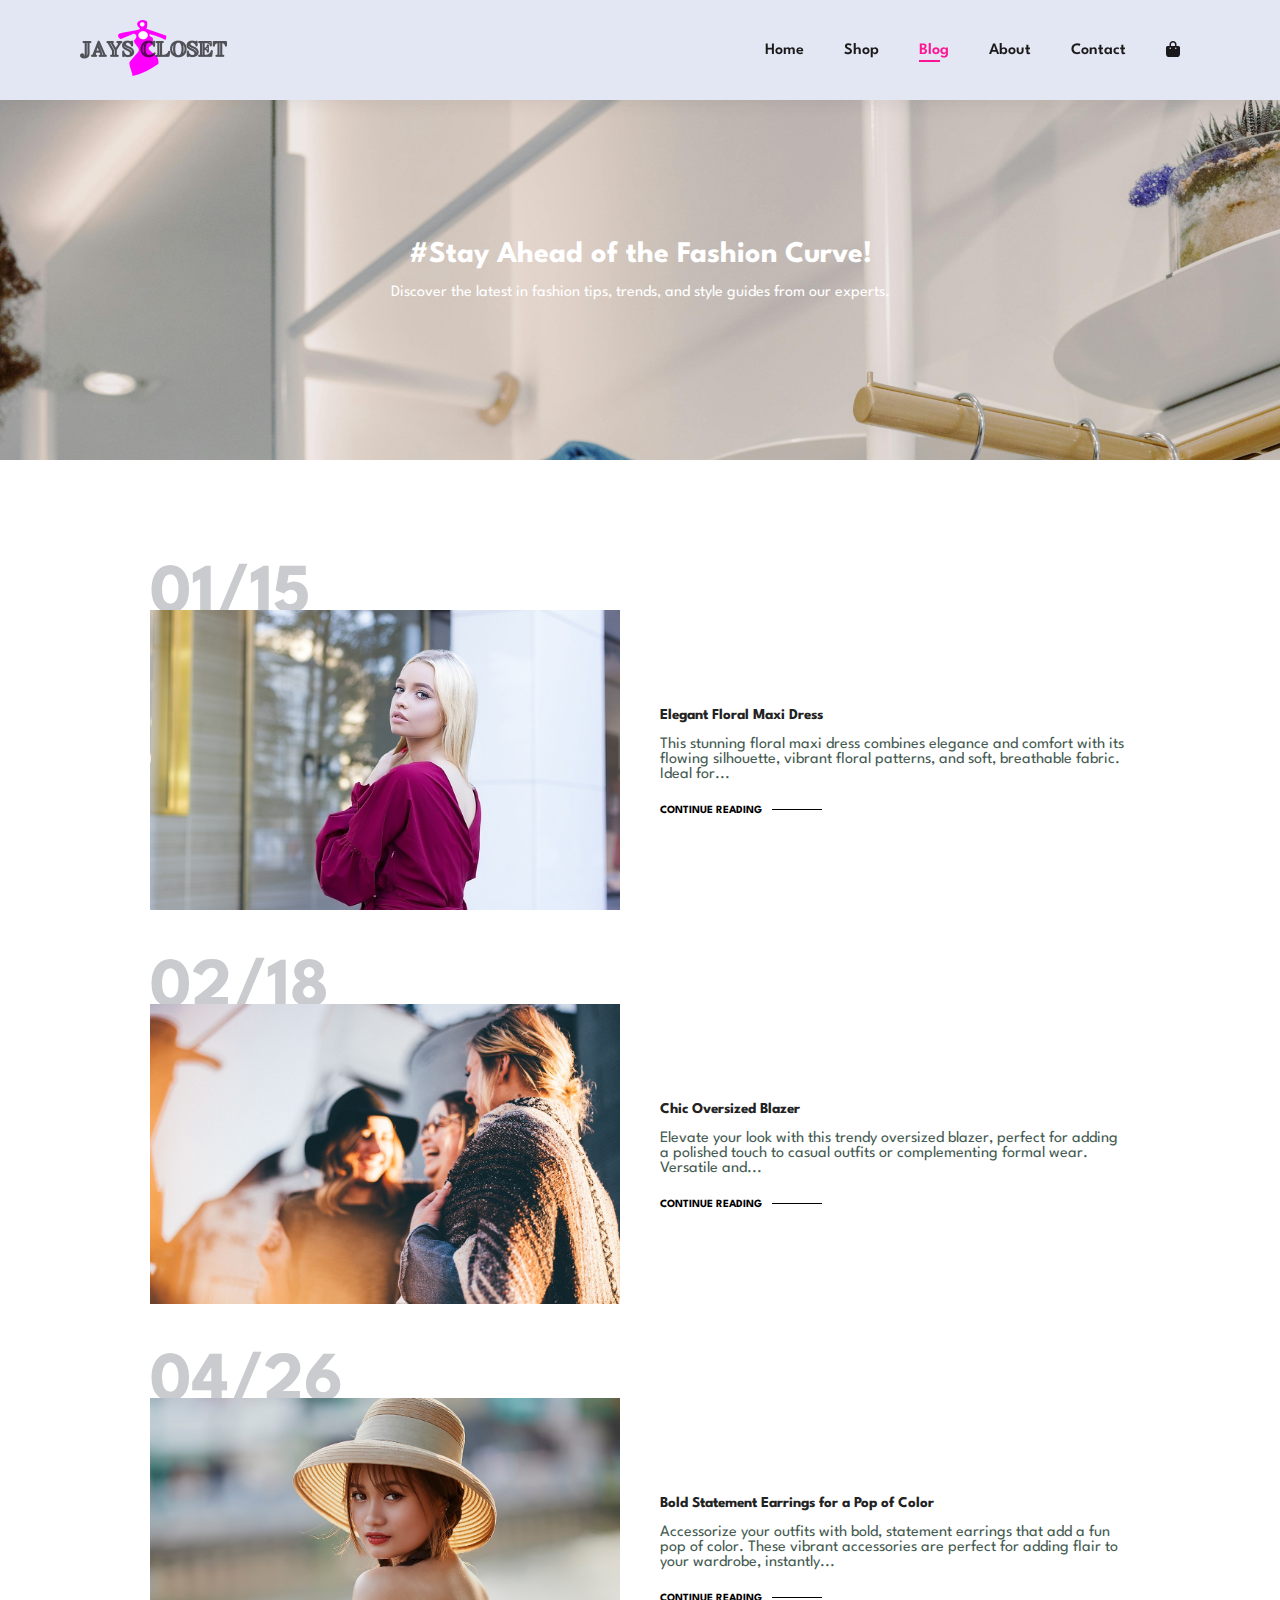
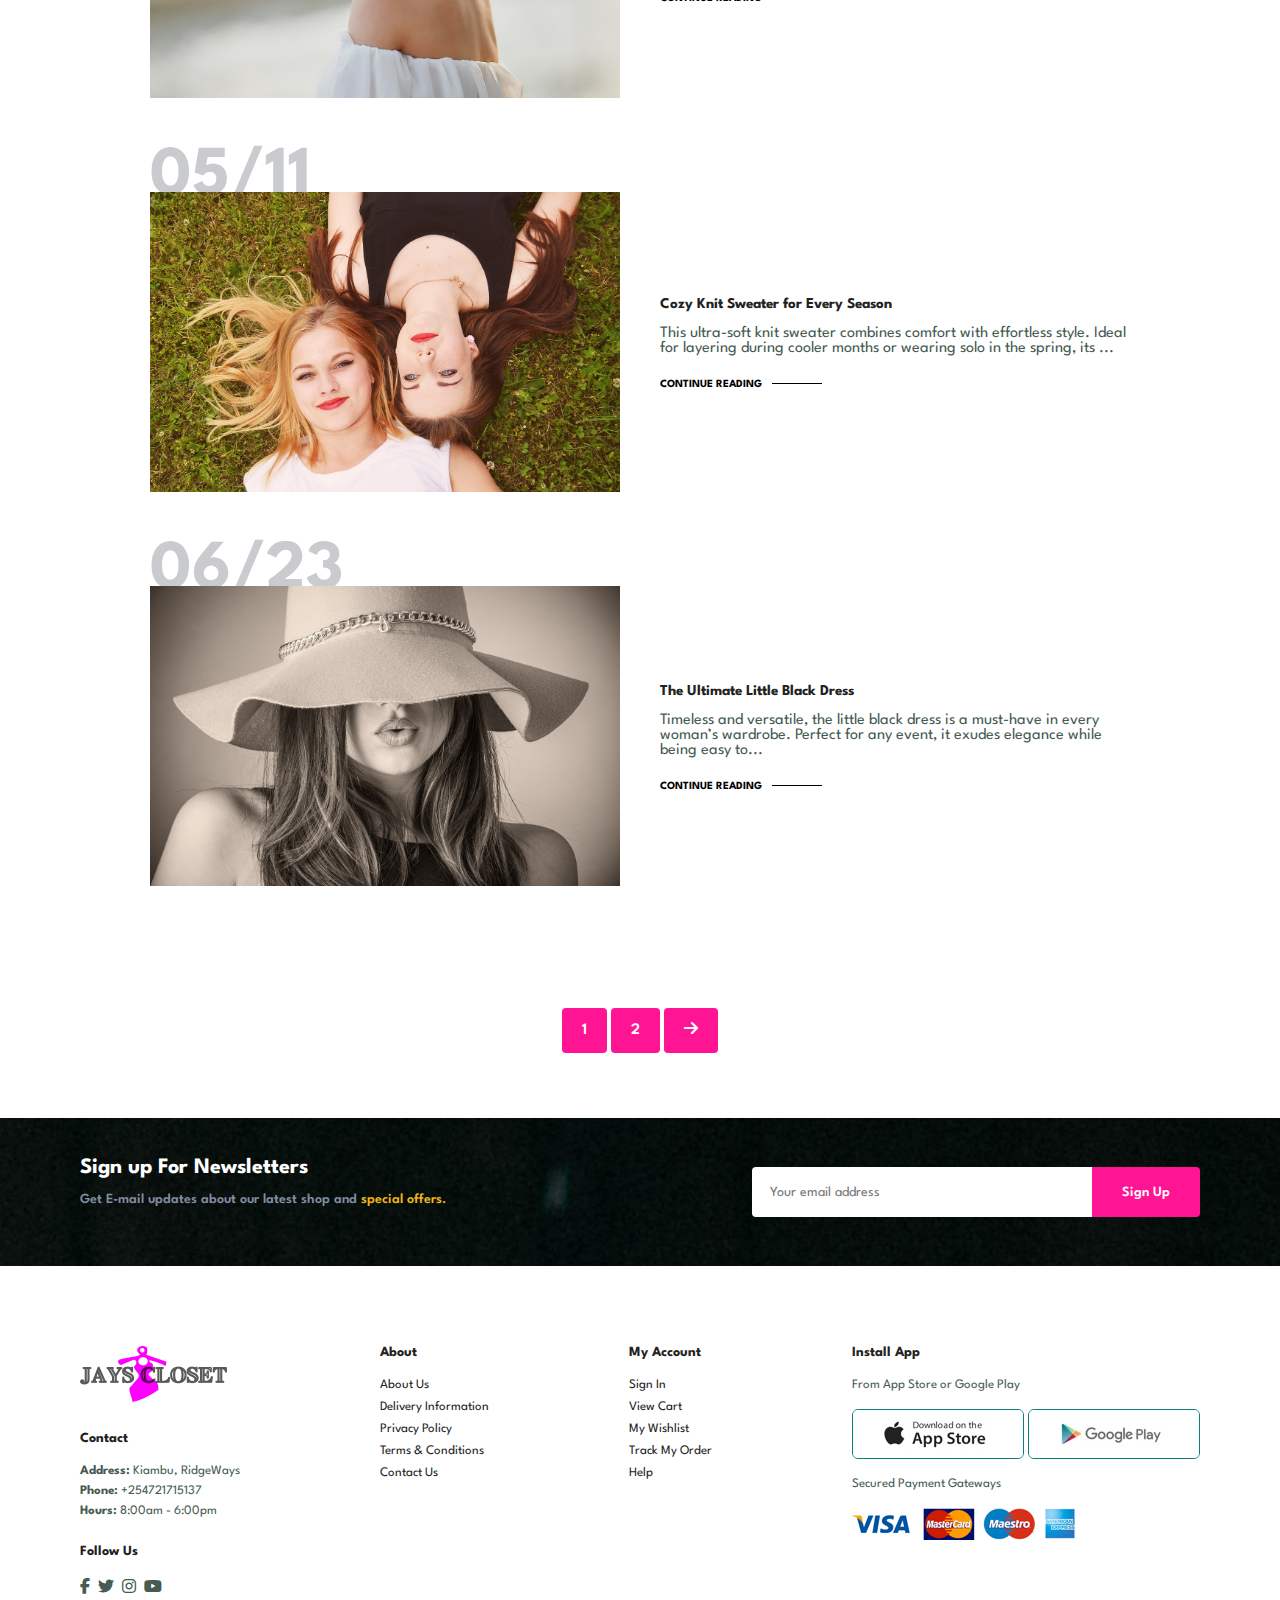
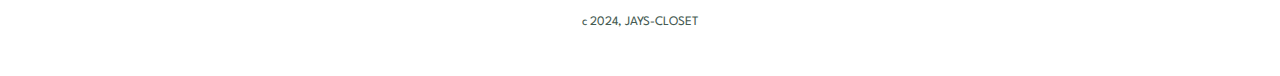
<file: blog.html>
<!DOCTYPE html>
<!-- Specifies the document type and HTML version -->
<html lang="en">
<!-- Begins the HTML document with English language -->

<head>
    <!-- Meta tag specifying character set as UTF-8 -->
    <meta charset="UTF-8">
    <!-- Meta tag specifying compatibility mode for Internet Explorer -->
    <meta http-equiv="X-UA-Compatible" content="IE=edge">
    <!-- Meta tag setting initial viewport scale for responsive design -->
    <meta name="viewport" content="width=device-width, initial-scale=1.0">
    <!-- Title of the webpage shown in the browser tab -->
    <title>JAYS CLOSET TEST</title>
    <!-- Link to Font Awesome CSS for including icons -->
    <link rel="stylesheet" href="https://cdnjs.cloudflare.com/ajax/libs/font-awesome/6.5.2/css/all.min.css">
    <!-- Link to an external CSS file for styling the webpage -->
    <link rel="stylesheet" href="style.css">
</head>

<body>
    <!-- Header section -->
    <section id="header">
        <!-- Logo linking to home page -->
        <a href="#"><img src="images/logo7.png" class="logo" alt=""></a>
        <div>
            <!-- Navigation bar -->
            <ul id="navbar">
                <!-- Navigation links -->
                <li><a href="index.html">Home</a></li>
                <li><a href="shop.html">Shop</a></li>
                <li><a class="active" href="blog.html">Blog</a></li>
                <li><a href="about.html">About</a></li>
                <li><a href="contact.html">Contact</a></li>
                <li id="lg-bag"><a href="cart.html"><i class="fa-solid fa-bag-shopping"></i></a></li>
                <a href="#" id="close"><i class="far fa-times"></i></a>
            </ul>
        </div>
        <!-- Mobile navigation container -->
        <div id="mobile">
            <!-- Link to the shopping cart page with a shopping bag icon -->
            <a href="cart.html"><i class="fa-solid fa-bag-shopping"></i></a>
            <!-- Icon for the mobile menu (possibly a hamburger or side menu toggle) -->
            <i id="bar" class="fas fa-outdent"></i>
        </div>

    </section>

    <!-- Display section with background image -->
    <section id="shop-disp" class="blog-header">

        <!-- Subheading -->
        <h2>#Stay Ahead of the Fashion Curve!</h2>

        <!-- Main headline -->
        <p>Discover the latest in fashion tips, trends, and style guides from our experts.</p>
    </section>

    <!--Blog section-->
    <section id="blog">
        <!-- Blog post container -->
        <div class="blog-box">

            <!-- Blog image section -->
            <div class="blog-img">
                <!-- Image of the blog post -->
                <img src="images/blog/bg9.jpg" alt="">
            </div>

            <!-- Blog details section -->
            <div class="blog-details">
                <!-- Blog post title -->
                <h4>Elegant Floral Maxi Dress</h4>

                <!-- Blog post summary -->
                <p>This stunning floral maxi dress combines elegance and comfort with its flowing silhouette, vibrant floral patterns, and soft, breathable fabric. Ideal for...</p>

                <!-- Link to read the full blog post -->
                <a href="#">CONTINUE READING</a>
            </div>

            <!-- Date of the blog post -->
            <h1>01/15</h1>
        </div>


        <div class="blog-box">
            <div class="blog-img">
                <img src="images/blog/bg10.jpg" alt="">
            </div>
            <div class="blog-details">
                <h4>Chic Oversized Blazer</h4>
                <p>Elevate your look with this trendy oversized blazer, perfect for adding a polished touch to casual outfits or complementing formal wear. Versatile and...</p>
                <a href="#">CONTINUE READING</a>
            </div>
            <h1>02/18</h1>
        </div>

        <div class="blog-box">
            <div class="blog-img">
                <img src="images/blog/bg3.jpg" alt="">
            </div>
            <div class="blog-details">
                <h4>Bold Statement Earrings for a Pop of Color</h4>
                <p>Accessorize your outfits with bold, statement earrings that add a fun pop of color. These vibrant accessories are perfect for adding flair to your wardrobe, instantly...</p>
                <a href="#">CONTINUE READING</a>
            </div>
            <h1>04/26</h1>
        </div>

        <div class="blog-box">
            <div class="blog-img">
                <img src="images/blog/bg6.jpg" alt="">
            </div>
            <div class="blog-details">
                <h4>Cozy Knit Sweater for Every Season</h4>
                <p>This ultra-soft knit sweater combines comfort with effortless style. Ideal for layering during cooler months or wearing solo in the spring, its ...</p>
                <a href="#">CONTINUE READING</a>
            </div>
            <h1>05/11</h1>
        </div>

        <div class="blog-box">
            <div class="blog-img">
                <img src="images/blog/bg4.jpg" alt="">
            </div>
            <div class="blog-details">
                <h4>The Ultimate Little Black Dress</h4>
                <p>Timeless and versatile, the little black dress is a must-have in every woman’s wardrobe. Perfect for any event, it exudes elegance while being easy to...</p>
                <a href="#">CONTINUE READING</a>
            </div>
            <h1>06/23</h1>
        </div>
    </section>

    <!--Pagination section-->
    <!-- Section for pagination with the ID 'pagination' and a class 'section-p1' -->
    <section id="pagination" class="section-p1">
        <!-- Pagination link for page 1 -->
        <a href="#">1</a>

        <!-- Pagination link for page 2 -->
        <a href="#">2</a>

        <!-- Pagination link for the next page with an arrow icon -->
        <a href="#">
            <i class="fa-solid fa-arrow-right"></i>
        </a>
    </section>

    <!--Newsletter section-->
    <section id="newsletter" class="section-p1 section-m1">
        <!-- Section for newsletter signup -->
        <div class="newstext">
            <!-- Container for text content -->
            <h4>Sign up For Newsletters</h4>
            <!-- Heading prompting users to subscribe -->
            <p>Get E-mail updates about our latest shop and <span>special offers.</span></p>
            <!-- Informational paragraph with highlighted text -->
        </div>

        <div class="form">
            <!-- Container for the email input and signup button -->
            <input type="text" placeholder="Your email address">
            <!-- Input field for users to enter their email address -->
            <button class="normal">Sign Up</button>
            <!-- Button for submitting the email address -->
        </div>
    </section>

    <!--Footer section-->
    <footer class="section-p1">
        <!-- Column container for contact details -->
        <div class="col">
            <!-- Displays the logo image -->
            <img class="logo" src="images/logo7.png" alt="">
            <!-- Heading for contact information -->
            <h4>Contact</h4>
            <!-- Address line with bold "Address:" label -->
            <p><strong>Address:</strong> Kiambu, RidgeWays</p>
            <!-- Phone number line with bold "Phone:" label -->
            <p><strong>Phone:</strong> +254721715137</p>
            <!-- Business hours line with bold "Hours:" label -->
            <p><strong>Hours:</strong> 8:00am - 6:00pm</p>

            <!-- Container for social media follow section -->
            <div class="follow">
                <!-- Heading for social media links -->
                <h4>Follow Us</h4>
                <!-- Container for social media icons -->
                <div class="icon">
                    <!-- Facebook icon -->
                    <i class="fab fa-facebook-f"></i>
                    <!-- Twitter icon -->
                    <i class="fab fa-twitter"></i>
                    <!-- Instagram icon -->
                    <i class="fab fa-instagram"></i>
                    <!-- YouTube icon -->
                    <i class="fab fa-youtube"></i>
                </div>
            </div>
        </div>

        <!-- Column container for "About" section links -->
        <div class="col">
            <!-- Heading for the "About" section -->
            <h4>About</h4>
            <!-- Link to "About Us" page -->
            <a href="about.html">About Us</a>
            <!-- Link to "Delivery Information" page -->
            <a href="#">Delivery Information</a>
            <!-- Link to "Privacy Policy" page -->
            <a href="#">Privacy Policy</a>
            <!-- Link to "Terms & Conditions" page -->
            <a href="#">Terms & Conditions</a>
            <!-- Link to "Contact Us" page -->
            <a href="contact.html">Contact Us</a>
        </div>


        <!-- Column container for "My Account" section links -->
        <div class="col">
            <!-- Heading for the "My Account" section -->
            <h4>My Account</h4>
            <!-- Link to "Sign In" page -->
            <a href="signup.html">Sign In</a>
            <!-- Link to "View Cart" page -->
            <a href="#">View Cart</a>
            <!-- Link to "My Wishlist" page -->
            <a href="#">My Wishlist</a>
            <!-- Link to "Track My Order" page -->
            <a href="#">Track My Order</a>
            <!-- Link to "Help" page -->
            <a href="#">Help</a>
        </div>


        <!-- Column container for "Install App" section -->
        <div class="col install">
            <!-- Heading for the "Install App" section -->
            <h4>Install App</h4>
            <!-- Short description about app availability -->
            <p>From App Store or Google Play</p>

            <!-- Row container for app store images -->
            <div class="row">
                <!-- Image for App Store link -->
                <img src="images/pay/app.jpg" alt="">
                <!-- Image for Google Play link -->
                <img src="images/pay/play.jpg" alt="">
            </div>

            <!-- Text for secured payment gateways -->
            <p>Secured Payment Gateways</p>

            <!-- Image showcasing various payment methods -->
            <img src="images/pay/pay.png" alt="">
        </div>


        <!-- Container for the copyright information -->
        <div class="copyright">
            <!-- Copyright notice with year and company name -->
            <p>c 2024, JAYS-CLOSET</p>
        </div>


    </footer>




    <!-- Link to external JavaScript file -->
    <script src="script.js"></script>
</body>

</html>
</file>
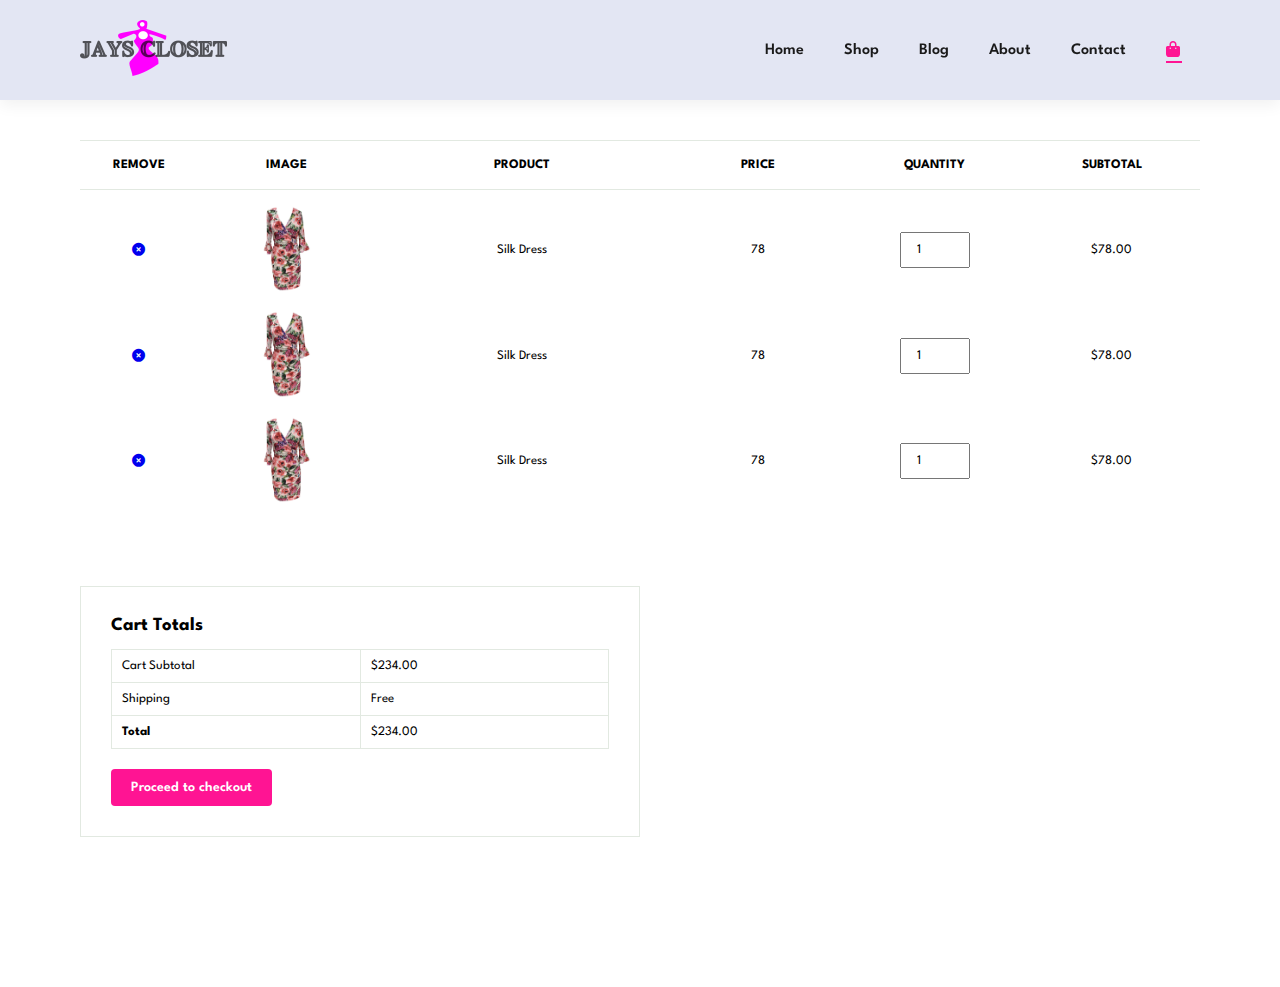
<file: cart.html>
<!DOCTYPE html>
<html lang="en">

<head>
    <meta charset="UTF-8">
    <meta http-equiv="X-UA-Compatible" content="IE=edge">
    <meta name="viewport" content="width=device-width, initial-scale=1.0">
    <title>JAYS CLOSET - Cart</title>
    <link rel="stylesheet" href="https://cdnjs.cloudflare.com/ajax/libs/font-awesome/6.5.2/css/all.min.css">
    <link rel="stylesheet" href="style.css">
</head>

<body>
    <!-- Header section -->
    <section id="header">
        <a href="#"><img src="images/logo7.png" class="logo" alt=""></a>
        <div>
            <ul id="navbar">
                <li><a href="index.html">Home</a></li>
                <li><a href="shop.html">Shop</a></li>
                <li><a href="blog.html">Blog</a></li>
                <li><a href="about.html">About</a></li>
                <li><a href="contact.html">Contact</a></li>
                <li id="lg-bag"><a class="active" href="cart.html"><i class="fa-solid fa-bag-shopping"></i></a></li>
                <a href="#" id="close"><i class="far fa-times"></i></a>
            </ul>
        </div>
        <div id="mobile">
            <a href="cart.html"><i class="fa-solid fa-bag-shopping"></i></a>
            <i id="bar" class="fas fa-outdent"></i>
        </div>
    </section>

    <!-- Cart section -->
    <section id="cart" class="section-p1">
        <table width="100%">
            <thead>
                <tr>
                    <td>Remove</td>
                    <td>Image</td>
                    <td>Product</td>
                    <td>Price</td>
                    <td>Quantity</td>
                    <td>Subtotal</td>
                </tr>
            </thead>
            <tbody>
                <tr>
                    <td><a href="#"><i class="fa-solid fa-times-circle"></i></a></td>
                    <td><img src="images/products/p1.jpg" alt=""></td>
                    <td>Silk Dress</td>
                    <td class="price">78</td>
                    <td><input type="number" value="1" class="quantity"></td>
                    <td class="subtotal">78</td>
                </tr>
                <tr>
                    <td><a href="#"><i class="fa-solid fa-times-circle"></i></a></td>
                    <td><img src="images/products/p1.jpg" alt=""></td>
                    <td>Silk Dress</td>
                    <td class="price">78</td>
                    <td><input type="number" value="1" class="quantity"></td>
                    <td class="subtotal">78</td>
                </tr>
                <tr>
                    <td><a href="#"><i class="fa-solid fa-times-circle"></i></a></td>
                    <td><img src="images/products/p1.jpg" alt=""></td>
                    <td>Silk Dress</td>
                    <td class="price">78</td>
                    <td><input type="number" value="1" class="quantity"></td>
                    <td class="subtotal">78</td>
                </tr>
            </tbody>
        </table>
    </section>

    <!-- Cart total section -->
    <section id="cart-add" class="section-p1">
        <div id="subtotal">
            <h3>Cart Totals</h3>
            <table>
                <tr>
                    <td>Cart Subtotal</td>
                    <td id="cart-subtotal">$234</td>
                </tr>
                <tr>
                    <td>Shipping</td>
                    <td>Free</td>
                </tr>
                <tr>
                    <td><strong>Total</strong></td>
                    <td id="cart-total"><strong>$234</strong></td>
                </tr>
            </table>
            <button class="normal">Proceed to checkout</button>
        </div>
    </section>

    <!-- Footer section -->
    <footer class="section-p1">
        <!-- Footer content here -->
    </footer>

    <!-- JavaScript to calculate cart totals -->
    <script>
        function updateCartTotals() {
            const quantities = document.querySelectorAll('.quantity');
            const prices = document.querySelectorAll('.price');
            const subtotals = document.querySelectorAll('.subtotal');
            let cartSubtotal = 0;

            quantities.forEach((quantity, index) => {
                const price = parseFloat(prices[index].textContent);
                const qty = parseInt(quantity.value);
                const subtotal = price * qty;
                subtotals[index].textContent = `$${subtotal.toFixed(2)}`;
                cartSubtotal += subtotal;
            });

            document.getElementById('cart-subtotal').textContent = `$${cartSubtotal.toFixed(2)}`;
            document.getElementById('cart-total').textContent = `$${cartSubtotal.toFixed(2)}`;
        }

        // Add event listeners to quantity inputs
        const quantityInputs = document.querySelectorAll('.quantity');
        quantityInputs.forEach(input => {
            input.addEventListener('input', updateCartTotals);
        });

        // Initial calculation
        updateCartTotals();
    </script>
</body>

</html>
</file>
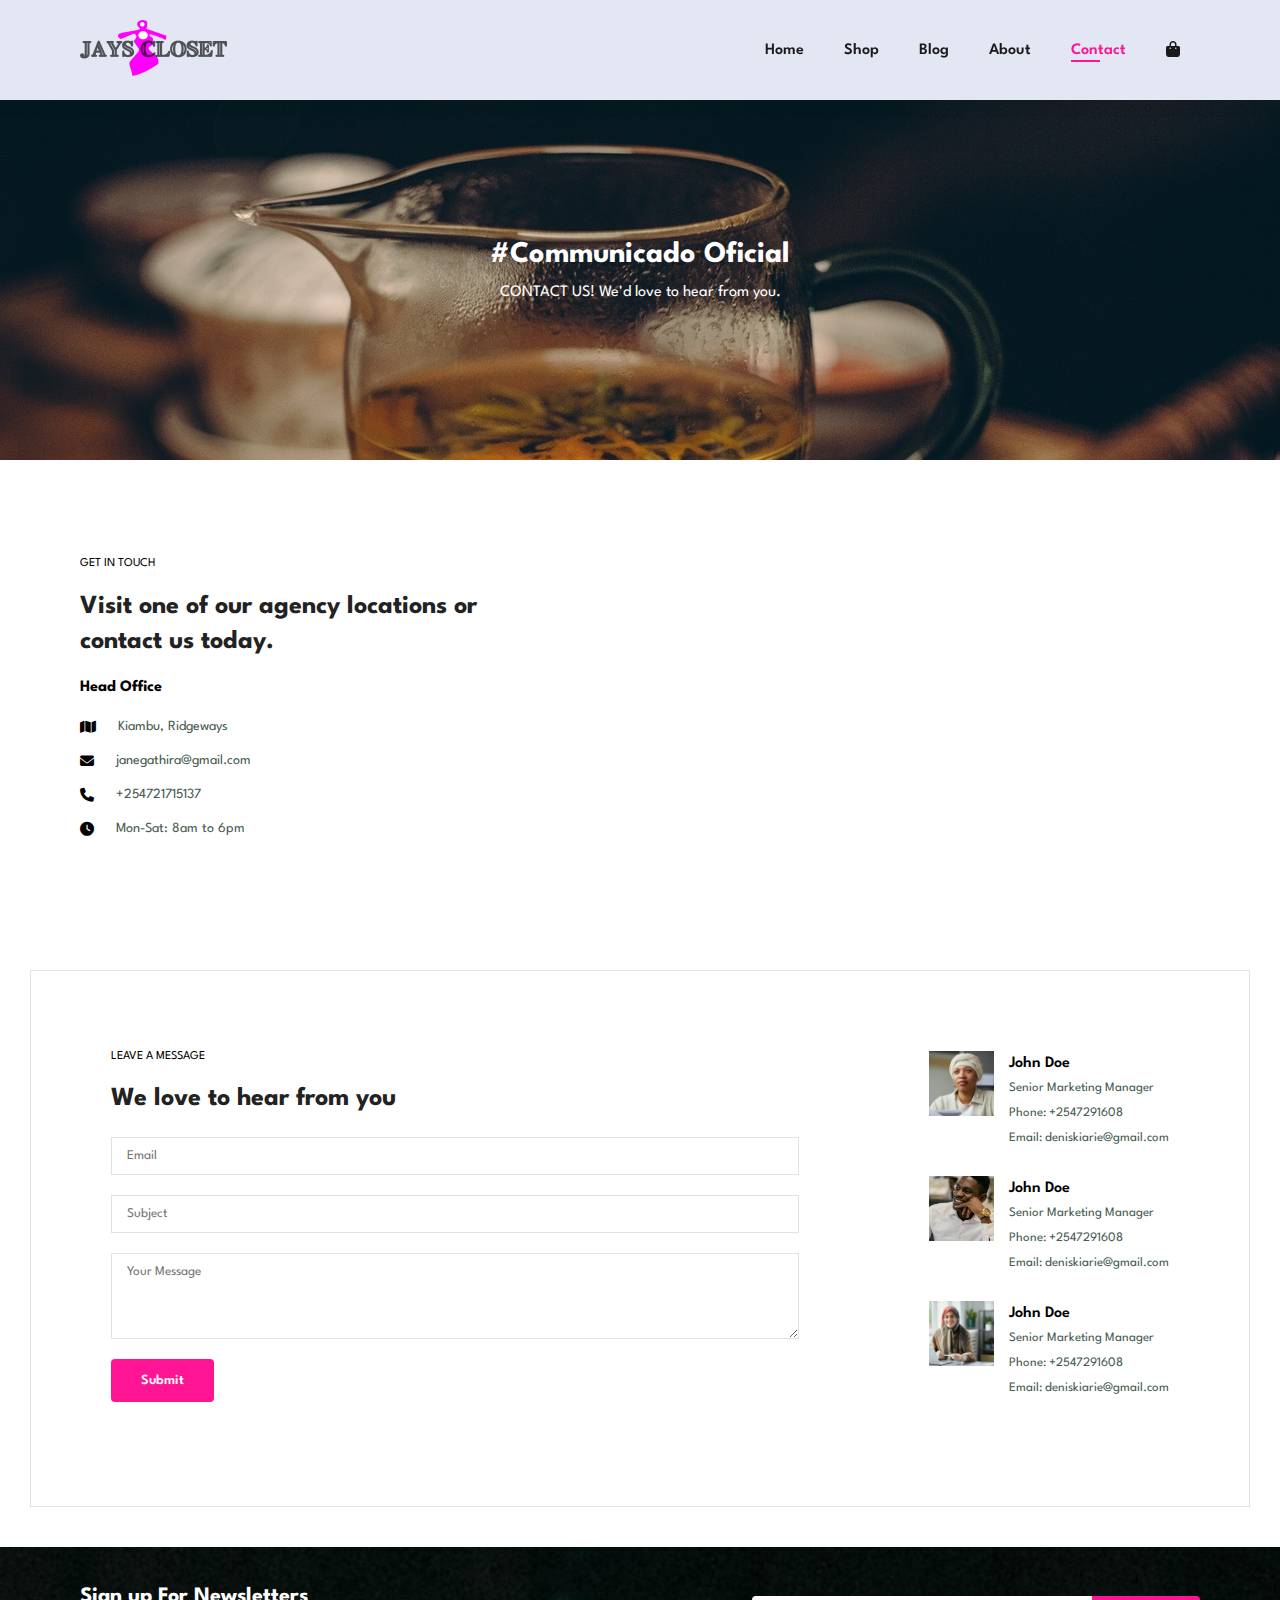
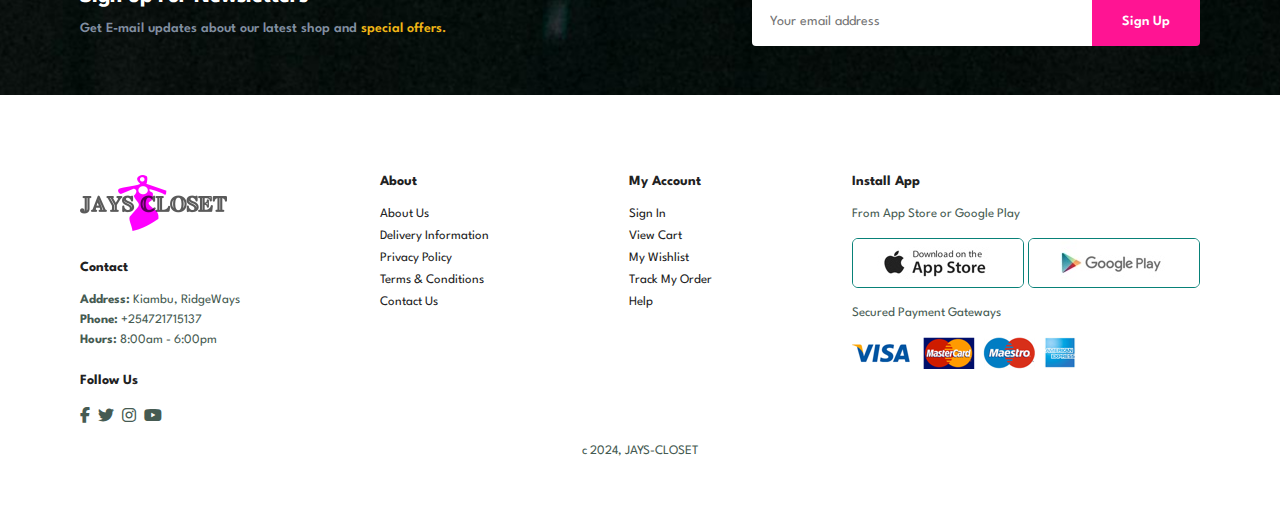
<file: contact.html>
<!DOCTYPE html>
<!-- Specifies the document type and HTML version -->
<html lang="en">
<!-- Begins the HTML document with English language -->

<head>
    <!-- Meta tag specifying character set as UTF-8 -->
    <meta charset="UTF-8">
    <!-- Meta tag specifying compatibility mode for Internet Explorer -->
    <meta http-equiv="X-UA-Compatible" content="IE=edge">
    <!-- Meta tag setting initial viewport scale for responsive design -->
    <meta name="viewport" content="width=device-width, initial-scale=1.0">
    <!-- Title of the webpage shown in the browser tab -->
    <title>JAYS CLOSET TEST</title>
    <!-- Link to Font Awesome CSS for including icons -->
    <link rel="stylesheet" href="https://cdnjs.cloudflare.com/ajax/libs/font-awesome/6.5.2/css/all.min.css">
    <!-- Link to an external CSS file for styling the webpage -->
    <link rel="stylesheet" href="style.css">
</head>

<body>
    <!-- Header section -->
    <section id="header">
        <!-- Logo linking to home page -->
        <a href="#"><img src="images/logo7.png" class="logo" alt=""></a>
        <div>
            <!-- Navigation bar -->
            <ul id="navbar">
                <!-- Navigation links -->
                <li><a href="index.html">Home</a></li>
                <li><a href="shop.html">Shop</a></li>
                <li><a href="blog.html">Blog</a></li>
                <li><a href="about.html">About</a></li>
                <li><a class="active" href="contact.html">Contact</a></li>
                <li id="lg-bag"><a href="cart.html"><i class="fa-solid fa-bag-shopping"></i></a></li>
                <a href="#" id="close"><i class="far fa-times"></i></a>
            </ul>
        </div>
        <!-- Mobile navigation container -->
        <div id="mobile">
            <!-- Link to the shopping cart page with a shopping bag icon -->
            <a href="cart.html"><i class="fa-solid fa-bag-shopping"></i></a>
            <!-- Icon for the mobile menu (possibly a hamburger or side menu toggle) -->
            <i id="bar" class="fas fa-outdent"></i>
        </div>

    </section>

    <!-- Display section with background image -->
    <section id="shop-disp" class="about-header">

        <!-- Subheading -->
        <h2>#Communicado Oficial</h2>

        <!-- Main headline -->
        <p>CONTACT US! We'd love to hear from you.</p>
    </section>

    <!--Contact details section-->
    <section id="contact-details" class="section-p1">

        <!-- Contact details section -->
        <div class="details">

            <!-- Title and subheading for the contact section -->
            <span>GET IN TOUCH</span>
            <h2>Visit one of our agency locations or contact us today.</h2>
            <h3>Head Office</h3>

            <!-- List of contact details -->
            <div>
                <!-- Address -->
                <li>
                    <i class="fa-solid fa-map"></i>
                    <p>Kiambu, Ridgeways</p>
                </li>
                <!-- Email -->
                <li>
                    <i class="fa-solid fa-envelope"></i>
                    <p>janegathira@gmail.com</p>
                </li>
                <!-- Phone -->
                <li>
                    <i class="fa-solid fa-phone"></i>
                    <p>+254721715137</p>
                </li>
                <!-- Working hours -->
                <li>
                    <i class="fa-solid fa-clock"></i>
                    <p>Mon-Sat: 8am to 6pm</p>
                </li>
            </div>
        </div>

        <!-- Google Maps embed section for the location -->
        <div class="map">
            <iframe src="https://www.google.com/maps/embed?pb=!1m18!1m12!1m3!1d3988.9060575841318!2d36.83729307356929!3d-1.225262998763041!2m3!1f0!2f0!3f0!3m2!1i1024!2i768!4f13.1!3m3!1m2!1s0x182f163b412434ed%3A0xfa203b93607cec53!2sRidgeways%20Mall!5e0!3m2!1sen!2ske!4v1727934875259!5m2!1sen!2ske"
                width="600" height="450" style="border:0;" allowfullscreen="" loading="lazy" referrerpolicy="no-referrer-when-downgrade"></iframe>
        </div>

    </section>

    <!--Contact form and team section-->
    <section id="form-details">

        <!-- Form for leaving a message -->
        <form action="">
            <!-- Heading and subheading for the form -->
            <span>LEAVE A MESSAGE</span>
            <h2>We love to hear from you</h2>

            <!-- Email input field -->
            <input type="text" placeholder="Email">

            <!-- Subject input field -->
            <input type="text" placeholder="Subject">

            <!-- Text area for the message -->
            <textarea name="" id="" cols="30" rows="5" placeholder="Your Message"></textarea>

            <!-- Submit button for the form -->
            <button class="normal">Submit</button>
        </form>

        <!-- Section to display team members or contact people -->
        <div class="people">

            <!-- First team member -->
            <div>
                <img src="/images/people/P1.jpg" alt="">
                <p>
                    <!-- Name and position -->
                    <span>John Doe</span> Senior Marketing Manager
                    <br>
                    <!-- Contact details -->
                    Phone: +2547291608
                    <br> Email: deniskiarie@gmail.com
                </p>
            </div>

            <!-- Second team member -->
            <div>
                <img src="/images/people/P2.jpg" alt="">
                <p>
                    <span>John Doe</span> Senior Marketing Manager
                    <br> Phone: +2547291608
                    <br> Email: deniskiarie@gmail.com
                </p>
            </div>

            <!-- Third team member -->
            <div>
                <img src="/images/people/P3.jpg" alt="">
                <p>
                    <span>John Doe</span> Senior Marketing Manager
                    <br> Phone: +2547291608
                    <br> Email: deniskiarie@gmail.com
                </p>
            </div>

        </div>

    </section>

    <!--Newsletter section-->
    <section id="newsletter" class="section-p1 section-m1">
        <!-- Section for newsletter signup -->
        <div class="newstext">
            <!-- Container for text content -->
            <h4>Sign up For Newsletters</h4>
            <!-- Heading prompting users to subscribe -->
            <p>Get E-mail updates about our latest shop and <span>special offers.</span></p>
            <!-- Informational paragraph with highlighted text -->
        </div>

        <div class="form">
            <!-- Container for the email input and signup button -->
            <input type="text" placeholder="Your email address">
            <!-- Input field for users to enter their email address -->
            <button class="normal">Sign Up</button>
            <!-- Button for submitting the email address -->
        </div>
    </section>

    <!--Footer section-->
    <footer class="section-p1">
        <!-- Column container for contact details -->
        <div class="col">
            <!-- Displays the logo image -->
            <img class="logo" src="images/logo7.png" alt="">
            <!-- Heading for contact information -->
            <h4>Contact</h4>
            <!-- Address line with bold "Address:" label -->
            <p><strong>Address:</strong> Kiambu, RidgeWays</p>
            <!-- Phone number line with bold "Phone:" label -->
            <p><strong>Phone:</strong> +254721715137</p>
            <!-- Business hours line with bold "Hours:" label -->
            <p><strong>Hours:</strong> 8:00am - 6:00pm</p>

            <!-- Container for social media follow section -->
            <div class="follow">
                <!-- Heading for social media links -->
                <h4>Follow Us</h4>
                <!-- Container for social media icons -->
                <div class="icon">
                    <!-- Facebook icon -->
                    <i class="fab fa-facebook-f"></i>
                    <!-- Twitter icon -->
                    <i class="fab fa-twitter"></i>
                    <!-- Instagram icon -->
                    <i class="fab fa-instagram"></i>
                    <!-- YouTube icon -->
                    <i class="fab fa-youtube"></i>
                </div>
            </div>
        </div>

        <!-- Column container for "About" section links -->
        <div class="col">
            <!-- Heading for the "About" section -->
            <h4>About</h4>
            <!-- Link to "About Us" page -->
            <a href="about.html">About Us</a>
            <!-- Link to "Delivery Information" page -->
            <a href="#">Delivery Information</a>
            <!-- Link to "Privacy Policy" page -->
            <a href="#">Privacy Policy</a>
            <!-- Link to "Terms & Conditions" page -->
            <a href="#">Terms & Conditions</a>
            <!-- Link to "Contact Us" page -->
            <a href="#">Contact Us</a>
        </div>


        <!-- Column container for "My Account" section links -->
        <div class="col">
            <!-- Heading for the "My Account" section -->
            <h4>My Account</h4>
            <!-- Link to "Sign In" page -->
            <a href="signup.html">Sign In</a>
            <!-- Link to "View Cart" page -->
            <a href="#">View Cart</a>
            <!-- Link to "My Wishlist" page -->
            <a href="#">My Wishlist</a>
            <!-- Link to "Track My Order" page -->
            <a href="#">Track My Order</a>
            <!-- Link to "Help" page -->
            <a href="#">Help</a>
        </div>


        <!-- Column container for "Install App" section -->
        <div class="col install">
            <!-- Heading for the "Install App" section -->
            <h4>Install App</h4>
            <!-- Short description about app availability -->
            <p>From App Store or Google Play</p>

            <!-- Row container for app store images -->
            <div class="row">
                <!-- Image for App Store link -->
                <img src="images/pay/app.jpg" alt="">
                <!-- Image for Google Play link -->
                <img src="images/pay/play.jpg" alt="">
            </div>

            <!-- Text for secured payment gateways -->
            <p>Secured Payment Gateways</p>

            <!-- Image showcasing various payment methods -->
            <img src="images/pay/pay.png" alt="">
        </div>


        <!-- Container for the copyright information -->
        <div class="copyright">
            <!-- Copyright notice with year and company name -->
            <p>c 2024, JAYS-CLOSET</p>
        </div>


    </footer>




    <!-- Link to external JavaScript file -->
    <script src="script.js"></script>
</body>

</html>
</file>
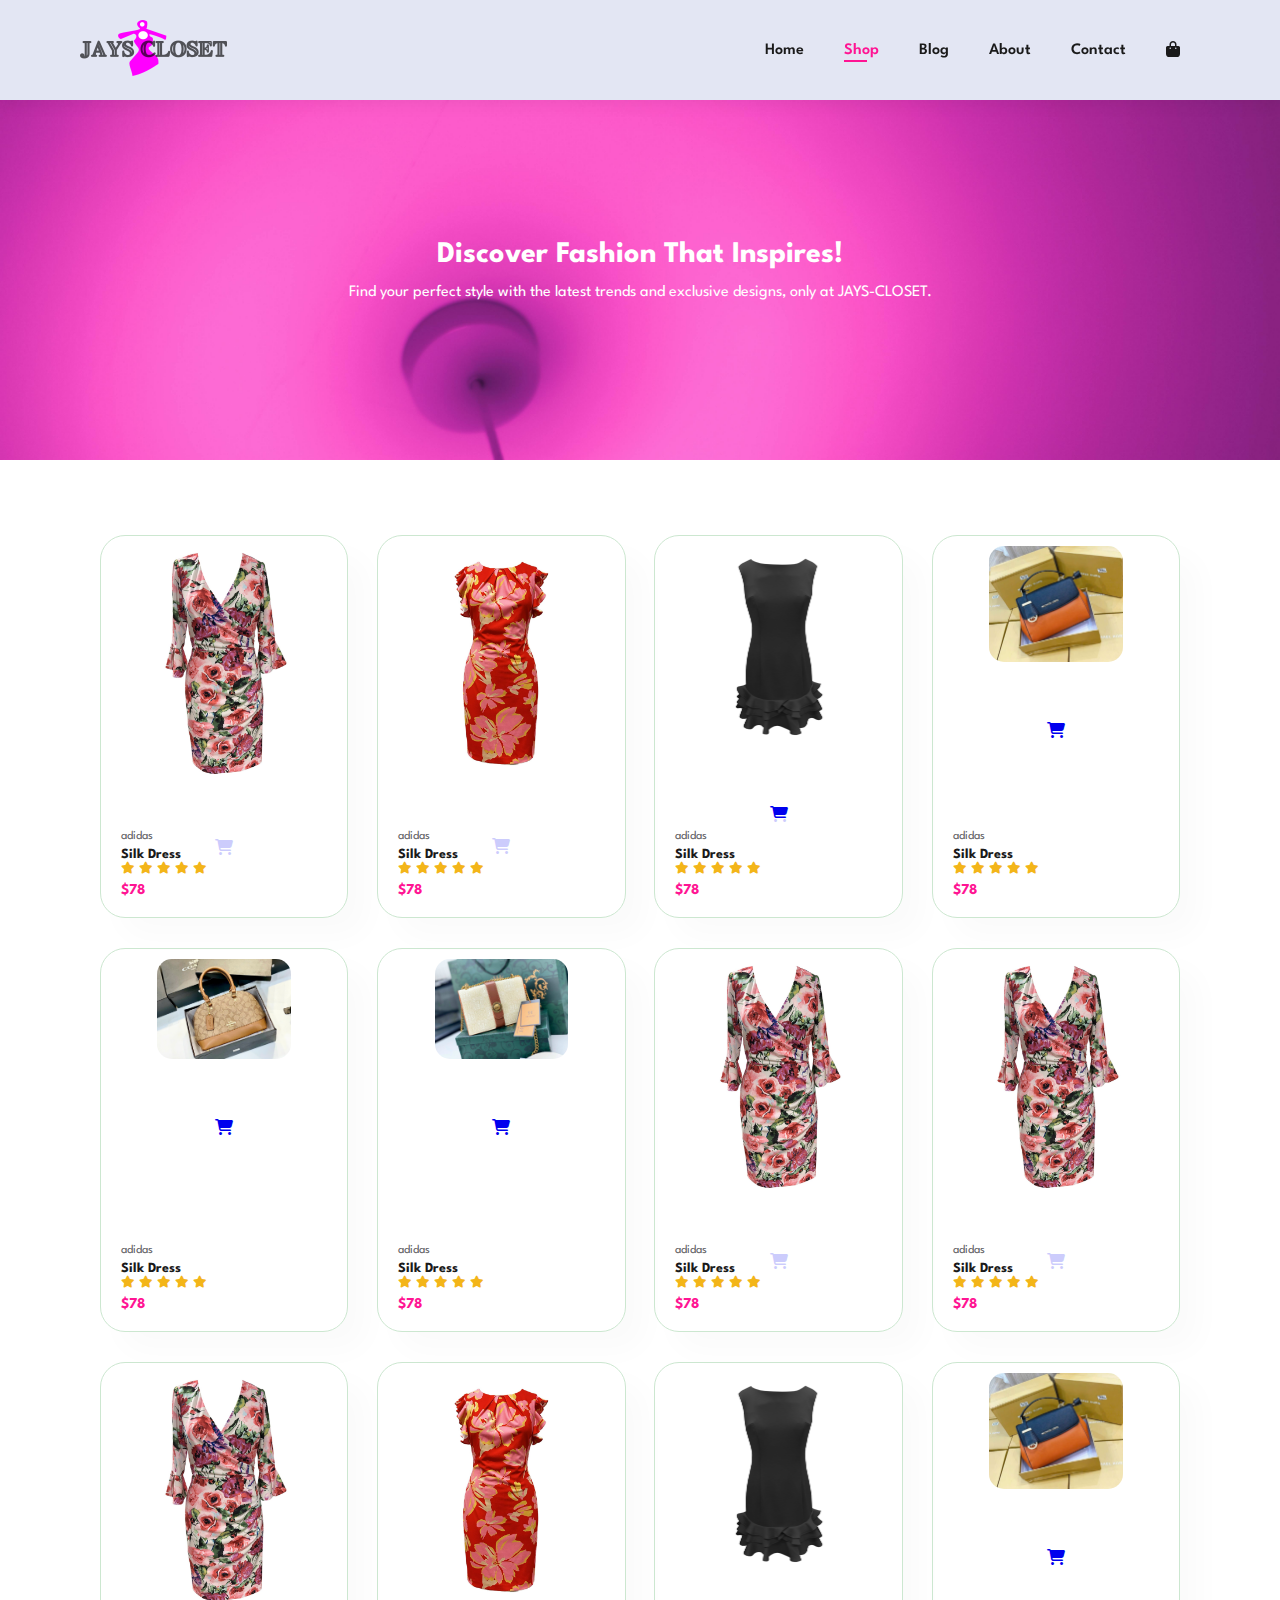
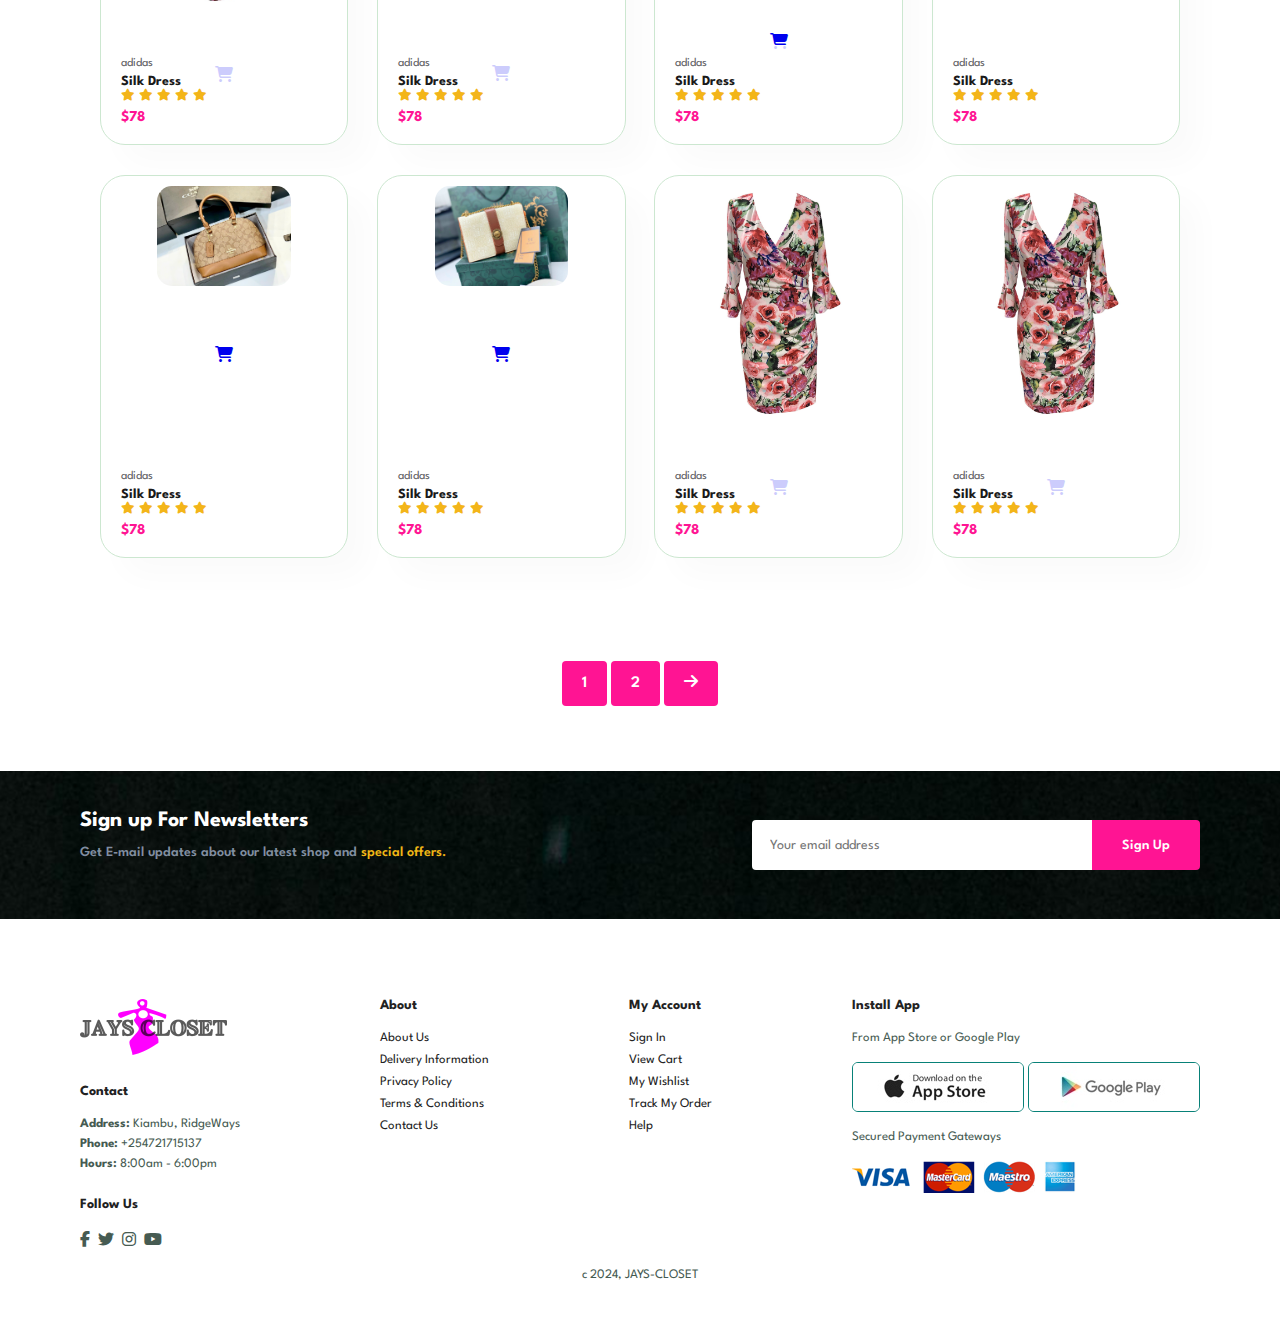
<file: shop.html>
<!DOCTYPE html>
<!-- Specifies the document type and HTML version -->
<html lang="en">
<!-- Begins the HTML document with English language -->

<head>
    <!-- Meta tag specifying character set as UTF-8 -->
    <meta charset="UTF-8">
    <!-- Meta tag specifying compatibility mode for Internet Explorer -->
    <meta http-equiv="X-UA-Compatible" content="IE=edge">
    <!-- Meta tag setting initial viewport scale for responsive design -->
    <meta name="viewport" content="width=device-width, initial-scale=1.0">
    <!-- Title of the webpage shown in the browser tab -->
    <title>JAYS CLOSET TEST</title>
    <!-- Link to Font Awesome CSS for including icons -->
    <link rel="stylesheet" href="https://cdnjs.cloudflare.com/ajax/libs/font-awesome/6.5.2/css/all.min.css">
    <!-- Link to an external CSS file for styling the webpage -->
    <link rel="stylesheet" href="style.css">
</head>

<body>
    <!-- Header section -->
    <section id="header">
        <!-- Logo linking to home page -->
        <a href="#"><img src="images/logo7.png" class="logo" alt=""></a>
        <div>
            <!-- Navigation bar -->
            <ul id="navbar">
                <!-- Navigation links -->
                <li><a href="index.html">Home</a></li>
                <li><a class="active" href="shop.html">Shop</a></li>
                <li><a href="blog.html">Blog</a></li>
                <li><a href="about.html">About</a></li>
                <li><a href="contact.html">Contact</a></li>
                <li id="lg-bag"><a href="cart.html"><i class="fa-solid fa-bag-shopping"></i></a></li>
                <a href="#" id="close"><i class="far fa-times"></i></a>
            </ul>
        </div>
        <!-- Mobile navigation container -->
        <div id="mobile">
            <!-- Link to the shopping cart page with a shopping bag icon -->
            <a href="cart.html"><i class="fa-solid fa-bag-shopping"></i></a>
            <!-- Icon for the mobile menu (possibly a hamburger or side menu toggle) -->
            <i id="bar" class="fas fa-outdent"></i>
        </div>

    </section>

    <!-- Display section with background image -->
    <section id="shop-disp">

        <!-- Subheading -->
        <h2>Discover Fashion That Inspires!</h2>

        <!-- Main headline -->
        <p>Find your perfect style with the latest trends and exclusive designs, only at JAYS-CLOSET.</p>
    </section>

    <!-- Product section -->
    <section id="product1" class="section-p1">

        <div class="pro-container">
            <!-- Product card 1 -->
            <div class="pro" onclick="window.location.href = 'sproduct.html'">
                <img src="images/products/p1.jpg" alt="">
                <div class="des">
                    <!-- Product brand -->
                    <span>adidas</span>
                    <!-- Product name -->
                    <h5>Silk Dress</h5>
                    <!-- Star rating -->
                    <div class="star">
                        <i class="fas fa-star"></i>
                        <i class="fas fa-star"></i>
                        <i class="fas fa-star"></i>
                        <i class="fas fa-star"></i>
                        <i class="fas fa-star"></i>
                    </div>
                    <!-- Product price -->
                    <h4>$78</h4>
                </div>
                <!-- Shopping cart icon -->
                <a href="#"><i class="fa-solid fa-cart-shopping"></i>
                </a>
            </div>

            <!-- Product card 2 -->
            <div class="pro">
                <img src="images/products/p2.jpg" alt="">
                <div class="des">
                    <!-- Product brand -->
                    <span>adidas</span>
                    <!-- Product name -->
                    <h5>Silk Dress</h5>
                    <!-- Star rating -->
                    <div class="star">
                        <i class="fas fa-star"></i>
                        <i class="fas fa-star"></i>
                        <i class="fas fa-star"></i>
                        <i class="fas fa-star"></i>
                        <i class="fas fa-star"></i>
                    </div>
                    <!-- Product price -->
                    <h4>$78</h4>
                </div>
                <!-- Shopping cart icon -->
                <a href="#"><i class="fa-solid fa-cart-shopping"></i>
                </a>
            </div>

            <!-- Product card 3 -->
            <div class="pro">
                <img src="images/products/p3.jpg" alt="">
                <div class="des">
                    <!-- Product brand -->
                    <span>adidas</span>
                    <!-- Product name -->
                    <h5>Silk Dress</h5>
                    <!-- Star rating -->
                    <div class="star">
                        <i class="fas fa-star"></i>
                        <i class="fas fa-star"></i>
                        <i class="fas fa-star"></i>
                        <i class="fas fa-star"></i>
                        <i class="fas fa-star"></i>
                    </div>
                    <!-- Product price -->
                    <h4>$78</h4>
                </div>
                <!-- Shopping cart icon -->
                <a href="#"><i class="fa-solid fa-cart-shopping"></i>
                </a>
            </div>

            <!-- Product card 4 -->
            <div class="pro">
                <img src="images/products/p4.jpg" alt="">
                <div class="des">
                    <!-- Product brand -->
                    <span>adidas</span>
                    <!-- Product name -->
                    <h5>Silk Dress</h5>
                    <!-- Star rating -->
                    <div class="star">
                        <i class="fas fa-star"></i>
                        <i class="fas fa-star"></i>
                        <i class="fas fa-star"></i>
                        <i class="fas fa-star"></i>
                        <i class="fas fa-star"></i>
                    </div>
                    <!-- Product price -->
                    <h4>$78</h4>
                </div>
                <!-- Shopping cart icon -->
                <a href="#"><i class="fa-solid fa-cart-shopping"></i>
                </a>
            </div>

            <!-- Product card 5 -->
            <div class="pro">
                <img src="images/products/p5.jpg" alt="">
                <div class="des">
                    <!-- Product brand -->
                    <span>adidas</span>
                    <!-- Product name -->
                    <h5>Silk Dress</h5>
                    <!-- Star rating -->
                    <div class="star">
                        <i class="fas fa-star"></i>
                        <i class="fas fa-star"></i>
                        <i class="fas fa-star"></i>
                        <i class="fas fa-star"></i>
                        <i class="fas fa-star"></i>
                    </div>
                    <!-- Product price -->
                    <h4>$78</h4>
                </div>
                <!-- Shopping cart icon -->
                <a href="#"><i class="fa-solid fa-cart-shopping"></i>
                </a>
            </div>

            <!-- Product card 6 -->
            <div class="pro">
                <img src="images/products/p6.jpg" alt="">
                <div class="des">
                    <!-- Product brand -->
                    <span>adidas</span>
                    <!-- Product name -->
                    <h5>Silk Dress</h5>
                    <!-- Star rating -->
                    <div class="star">
                        <i class="fas fa-star"></i>
                        <i class="fas fa-star"></i>
                        <i class="fas fa-star"></i>
                        <i class="fas fa-star"></i>
                        <i class="fas fa-star"></i>
                    </div>
                    <!-- Product price -->
                    <h4>$78</h4>
                </div>
                <!-- Shopping cart icon -->
                <a href="#"><i class="fa-solid fa-cart-shopping"></i>
                </a>
            </div>

            <!-- Product card 7 -->
            <div class="pro">
                <img src="images/products/p1.jpg" alt="">
                <div class="des">
                    <!-- Product brand -->
                    <span>adidas</span>
                    <!-- Product name -->
                    <h5>Silk Dress</h5>
                    <!-- Star rating -->
                    <div class="star">
                        <i class="fas fa-star"></i>
                        <i class="fas fa-star"></i>
                        <i class="fas fa-star"></i>
                        <i class="fas fa-star"></i>
                        <i class="fas fa-star"></i>
                    </div>
                    <!-- Product price -->
                    <h4>$78</h4>
                </div>
                <!-- Shopping cart icon -->
                <a href="#"><i class="fa-solid fa-cart-shopping"></i>
                </a>
            </div>

            <!-- Product card 8 -->
            <div class="pro">
                <img src="images/products/p1.jpg" alt="">
                <div class="des">
                    <!-- Product brand -->
                    <span>adidas</span>
                    <!-- Product name -->
                    <h5>Silk Dress</h5>
                    <!-- Star rating -->
                    <div class="star">
                        <i class="fas fa-star"></i>
                        <i class="fas fa-star"></i>
                        <i class="fas fa-star"></i>
                        <i class="fas fa-star"></i>
                        <i class="fas fa-star"></i>
                    </div>
                    <!-- Product price -->
                    <h4>$78</h4>
                </div>
                <!-- Shopping cart icon -->
                <a href="#"><i class="fa-solid fa-cart-shopping"></i>
                </a>
            </div>

            <!-- Product card 1 -->
            <div class="pro">
                <img src="images/products/p1.jpg" alt="">
                <div class="des">
                    <!-- Product brand -->
                    <span>adidas</span>
                    <!-- Product name -->
                    <h5>Silk Dress</h5>
                    <!-- Star rating -->
                    <div class="star">
                        <i class="fas fa-star"></i>
                        <i class="fas fa-star"></i>
                        <i class="fas fa-star"></i>
                        <i class="fas fa-star"></i>
                        <i class="fas fa-star"></i>
                    </div>
                    <!-- Product price -->
                    <h4>$78</h4>
                </div>
                <!-- Shopping cart icon -->
                <a href="#"><i class="fa-solid fa-cart-shopping"></i>
                </a>
            </div>

            <!-- Product card 2 -->
            <div class="pro">
                <img src="images/products/p2.jpg" alt="">
                <div class="des">
                    <!-- Product brand -->
                    <span>adidas</span>
                    <!-- Product name -->
                    <h5>Silk Dress</h5>
                    <!-- Star rating -->
                    <div class="star">
                        <i class="fas fa-star"></i>
                        <i class="fas fa-star"></i>
                        <i class="fas fa-star"></i>
                        <i class="fas fa-star"></i>
                        <i class="fas fa-star"></i>
                    </div>
                    <!-- Product price -->
                    <h4>$78</h4>
                </div>
                <!-- Shopping cart icon -->
                <a href="#"><i class="fa-solid fa-cart-shopping"></i>
                </a>
            </div>

            <!-- Product card 3 -->
            <div class="pro">
                <img src="images/products/p3.jpg" alt="">
                <div class="des">
                    <!-- Product brand -->
                    <span>adidas</span>
                    <!-- Product name -->
                    <h5>Silk Dress</h5>
                    <!-- Star rating -->
                    <div class="star">
                        <i class="fas fa-star"></i>
                        <i class="fas fa-star"></i>
                        <i class="fas fa-star"></i>
                        <i class="fas fa-star"></i>
                        <i class="fas fa-star"></i>
                    </div>
                    <!-- Product price -->
                    <h4>$78</h4>
                </div>
                <!-- Shopping cart icon -->
                <a href="#"><i class="fa-solid fa-cart-shopping"></i>
                </a>
            </div>

            <!-- Product card 4 -->
            <div class="pro">
                <img src="images/products/p4.jpg" alt="">
                <div class="des">
                    <!-- Product brand -->
                    <span>adidas</span>
                    <!-- Product name -->
                    <h5>Silk Dress</h5>
                    <!-- Star rating -->
                    <div class="star">
                        <i class="fas fa-star"></i>
                        <i class="fas fa-star"></i>
                        <i class="fas fa-star"></i>
                        <i class="fas fa-star"></i>
                        <i class="fas fa-star"></i>
                    </div>
                    <!-- Product price -->
                    <h4>$78</h4>
                </div>
                <!-- Shopping cart icon -->
                <a href="#"><i class="fa-solid fa-cart-shopping"></i>
                </a>
            </div>

            <!-- Product card 5 -->
            <div class="pro">
                <img src="images/products/p5.jpg" alt="">
                <div class="des">
                    <!-- Product brand -->
                    <span>adidas</span>
                    <!-- Product name -->
                    <h5>Silk Dress</h5>
                    <!-- Star rating -->
                    <div class="star">
                        <i class="fas fa-star"></i>
                        <i class="fas fa-star"></i>
                        <i class="fas fa-star"></i>
                        <i class="fas fa-star"></i>
                        <i class="fas fa-star"></i>
                    </div>
                    <!-- Product price -->
                    <h4>$78</h4>
                </div>
                <!-- Shopping cart icon -->
                <a href="#"><i class="fa-solid fa-cart-shopping"></i>
                </a>
            </div>

            <!-- Product card 6 -->
            <div class="pro">
                <img src="images/products/p6.jpg" alt="">
                <div class="des">
                    <!-- Product brand -->
                    <span>adidas</span>
                    <!-- Product name -->
                    <h5>Silk Dress</h5>
                    <!-- Star rating -->
                    <div class="star">
                        <i class="fas fa-star"></i>
                        <i class="fas fa-star"></i>
                        <i class="fas fa-star"></i>
                        <i class="fas fa-star"></i>
                        <i class="fas fa-star"></i>
                    </div>
                    <!-- Product price -->
                    <h4>$78</h4>
                </div>
                <!-- Shopping cart icon -->
                <a href="#"><i class="fa-solid fa-cart-shopping"></i>
                </a>
            </div>

            <!-- Product card 7 -->
            <div class="pro">
                <img src="images/products/p1.jpg" alt="">
                <div class="des">
                    <!-- Product brand -->
                    <span>adidas</span>
                    <!-- Product name -->
                    <h5>Silk Dress</h5>
                    <!-- Star rating -->
                    <div class="star">
                        <i class="fas fa-star"></i>
                        <i class="fas fa-star"></i>
                        <i class="fas fa-star"></i>
                        <i class="fas fa-star"></i>
                        <i class="fas fa-star"></i>
                    </div>
                    <!-- Product price -->
                    <h4>$78</h4>
                </div>
                <!-- Shopping cart icon -->
                <a href="#"><i class="fa-solid fa-cart-shopping"></i>
                </a>
            </div>

            <!-- Product card 8 -->
            <div class="pro">
                <img src="images/products/p1.jpg" alt="">
                <div class="des">
                    <!-- Product brand -->
                    <span>adidas</span>
                    <!-- Product name -->
                    <h5>Silk Dress</h5>
                    <!-- Star rating -->
                    <div class="star">
                        <i class="fas fa-star"></i>
                        <i class="fas fa-star"></i>
                        <i class="fas fa-star"></i>
                        <i class="fas fa-star"></i>
                        <i class="fas fa-star"></i>
                    </div>
                    <!-- Product price -->
                    <h4>$78</h4>
                </div>
                <!-- Shopping cart icon -->
                <a href="#"><i class="fa-solid fa-cart-shopping"></i>
                </a>
            </div>
        </div>
    </section>

    <!--Pagination section-->
    <!-- Section for pagination with the ID 'pagination' and a class 'section-p1' -->
    <section id="pagination" class="section-p1">
        <!-- Pagination link for page 1 -->
        <a href="#">1</a>

        <!-- Pagination link for page 2 -->
        <a href="#">2</a>

        <!-- Pagination link for the next page with an arrow icon -->
        <a href="#">
            <i class="fa-solid fa-arrow-right"></i>
        </a>
    </section>

    <!--Newsletter section-->
    <section id="newsletter" class="section-p1 section-m1">
        <!-- Section for newsletter signup -->
        <div class="newstext">
            <!-- Container for text content -->
            <h4>Sign up For Newsletters</h4>
            <!-- Heading prompting users to subscribe -->
            <p>Get E-mail updates about our latest shop and <span>special offers.</span></p>
            <!-- Informational paragraph with highlighted text -->
        </div>

        <div class="form">
            <!-- Container for the email input and signup button -->
            <input type="text" placeholder="Your email address">
            <!-- Input field for users to enter their email address -->
            <button class="normal">Sign Up</button>
            <!-- Button for submitting the email address -->
        </div>
    </section>

    <!--Footer section-->
    <footer class="section-p1">
        <!-- Column container for contact details -->
        <div class="col">
            <!-- Displays the logo image -->
            <img class="logo" src="images/logo7.png" alt="">
            <!-- Heading for contact information -->
            <h4>Contact</h4>
            <!-- Address line with bold "Address:" label -->
            <p><strong>Address:</strong> Kiambu, RidgeWays</p>
            <!-- Phone number line with bold "Phone:" label -->
            <p><strong>Phone:</strong> +254721715137</p>
            <!-- Business hours line with bold "Hours:" label -->
            <p><strong>Hours:</strong> 8:00am - 6:00pm</p>

            <!-- Container for social media follow section -->
            <div class="follow">
                <!-- Heading for social media links -->
                <h4>Follow Us</h4>
                <!-- Container for social media icons -->
                <div class="icon">
                    <!-- Facebook icon -->
                    <i class="fab fa-facebook-f"></i>
                    <!-- Twitter icon -->
                    <i class="fab fa-twitter"></i>
                    <!-- Instagram icon -->
                    <i class="fab fa-instagram"></i>
                    <!-- YouTube icon -->
                    <i class="fab fa-youtube"></i>
                </div>
            </div>
        </div>

        <!-- Column container for "About" section links -->
        <div class="col">
            <!-- Heading for the "About" section -->
            <h4>About</h4>
            <!-- Link to "About Us" page -->
            <a href="about.html">About Us</a>
            <!-- Link to "Delivery Information" page -->
            <a href="#">Delivery Information</a>
            <!-- Link to "Privacy Policy" page -->
            <a href="#">Privacy Policy</a>
            <!-- Link to "Terms & Conditions" page -->
            <a href="#">Terms & Conditions</a>
            <!-- Link to "Contact Us" page -->
            <a href="contact.html">Contact Us</a>
        </div>


        <!-- Column container for "My Account" section links -->
        <div class="col">
            <!-- Heading for the "My Account" section -->
            <h4>My Account</h4>
            <!-- Link to "Sign In" page -->
            <a href="signup.html">Sign In</a>
            <!-- Link to "View Cart" page -->
            <a href="#">View Cart</a>
            <!-- Link to "My Wishlist" page -->
            <a href="#">My Wishlist</a>
            <!-- Link to "Track My Order" page -->
            <a href="#">Track My Order</a>
            <!-- Link to "Help" page -->
            <a href="#">Help</a>
        </div>


        <!-- Column container for "Install App" section -->
        <div class="col install">
            <!-- Heading for the "Install App" section -->
            <h4>Install App</h4>
            <!-- Short description about app availability -->
            <p>From App Store or Google Play</p>

            <!-- Row container for app store images -->
            <div class="row">
                <!-- Image for App Store link -->
                <img src="images/pay/app.jpg" alt="">
                <!-- Image for Google Play link -->
                <img src="images/pay/play.jpg" alt="">
            </div>

            <!-- Text for secured payment gateways -->
            <p>Secured Payment Gateways</p>

            <!-- Image showcasing various payment methods -->
            <img src="images/pay/pay.png" alt="">
        </div>


        <!-- Container for the copyright information -->
        <div class="copyright">
            <!-- Copyright notice with year and company name -->
            <p>c 2024, JAYS-CLOSET</p>
        </div>


    </footer>




    <!-- Link to external JavaScript file -->
    <script src="script.js"></script>
</body>

</html>
</file>
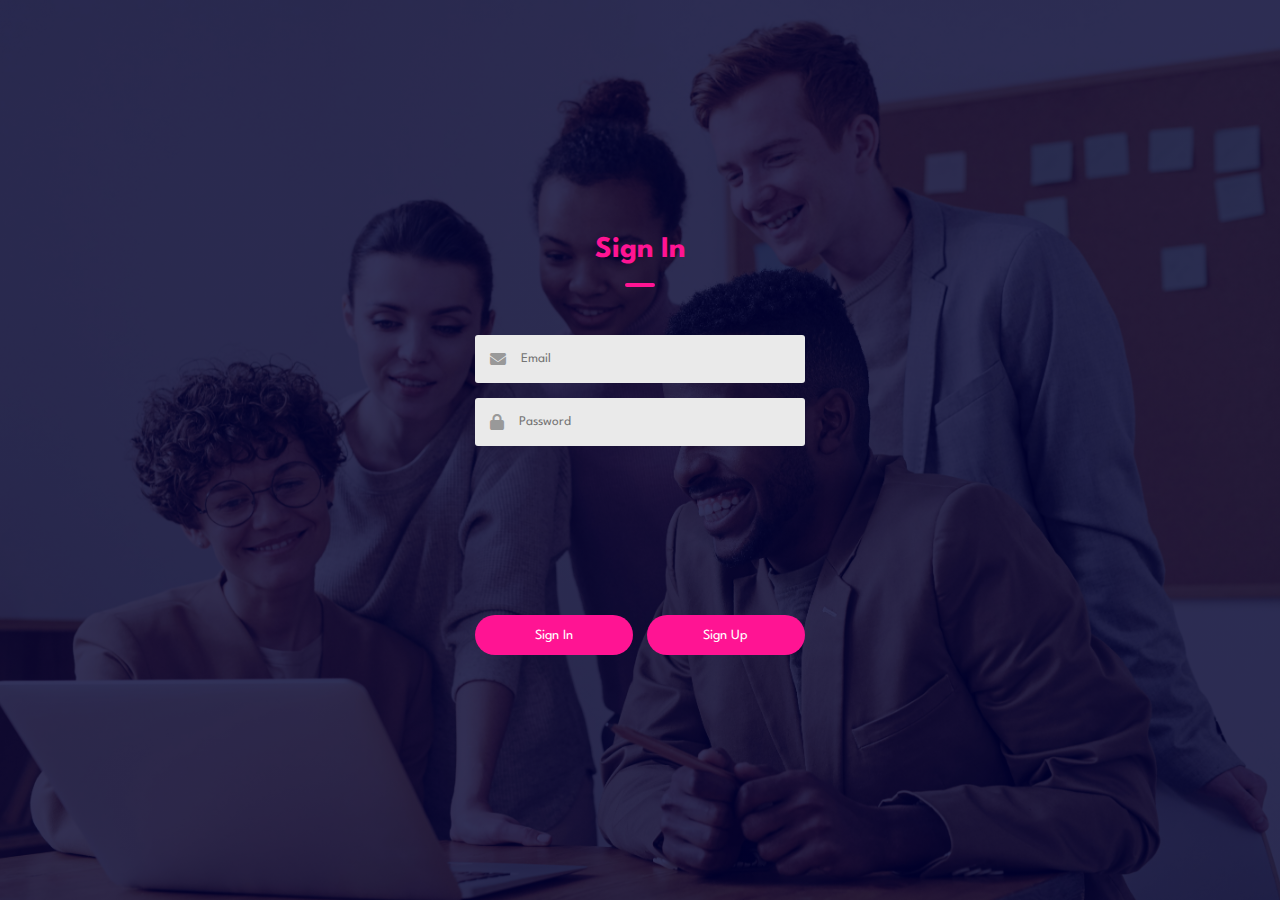
<file: signin.html>
<!DOCTYPE html>
<html lang="en">

<head>
    <meta charset="UTF-8">
    <meta http-equiv="X-UA-Compatible" content="IE=edge">
    <meta name="viewport" content="width=device-width, initial-scale=1.0">
    <title>JAYS CLOSET - Sign In</title>
    <link rel="stylesheet" href="https://cdnjs.cloudflare.com/ajax/libs/font-awesome/6.5.2/css/all.min.css">
    <link rel="stylesheet" href="style.css">
</head>

<body>
    <!-- Sign-In form container -->
    <div class="signup">
        <div class="form-box">
            <!-- Form title -->
            <h1 id="title">Sign In</h1>
            <!-- Form for user sign-in -->
            <form id="signinForm" action="signin.php" method="POST">
                <div class="input-group">
                    <!-- Input field for the user's email -->
                    <div class="input-field">
                        <i class="fa-solid fa-envelope"></i>
                        <input type="email" name="email" placeholder="Email" required>
                    </div>
                    <!-- Input field for the user's password -->
                    <div class="input-field">
                        <i class="fa-solid fa-lock"></i>
                        <input type="password" name="password" placeholder="Password" required>
                    </div>
                </div>
                <!-- Button field -->
                <div class="btn-field">
                    <!-- Sign-In button -->
                    <button type="submit" id="signinBtn">Sign In</button>
                    <!-- Redirect to Sign-Up page -->
                    <button type="button" id="signupRedirectBtn" onclick="location.href='signup.html'">Sign Up</button>
                </div>
            </form>
        </div>
    </div>
</body>

</html>
</file>
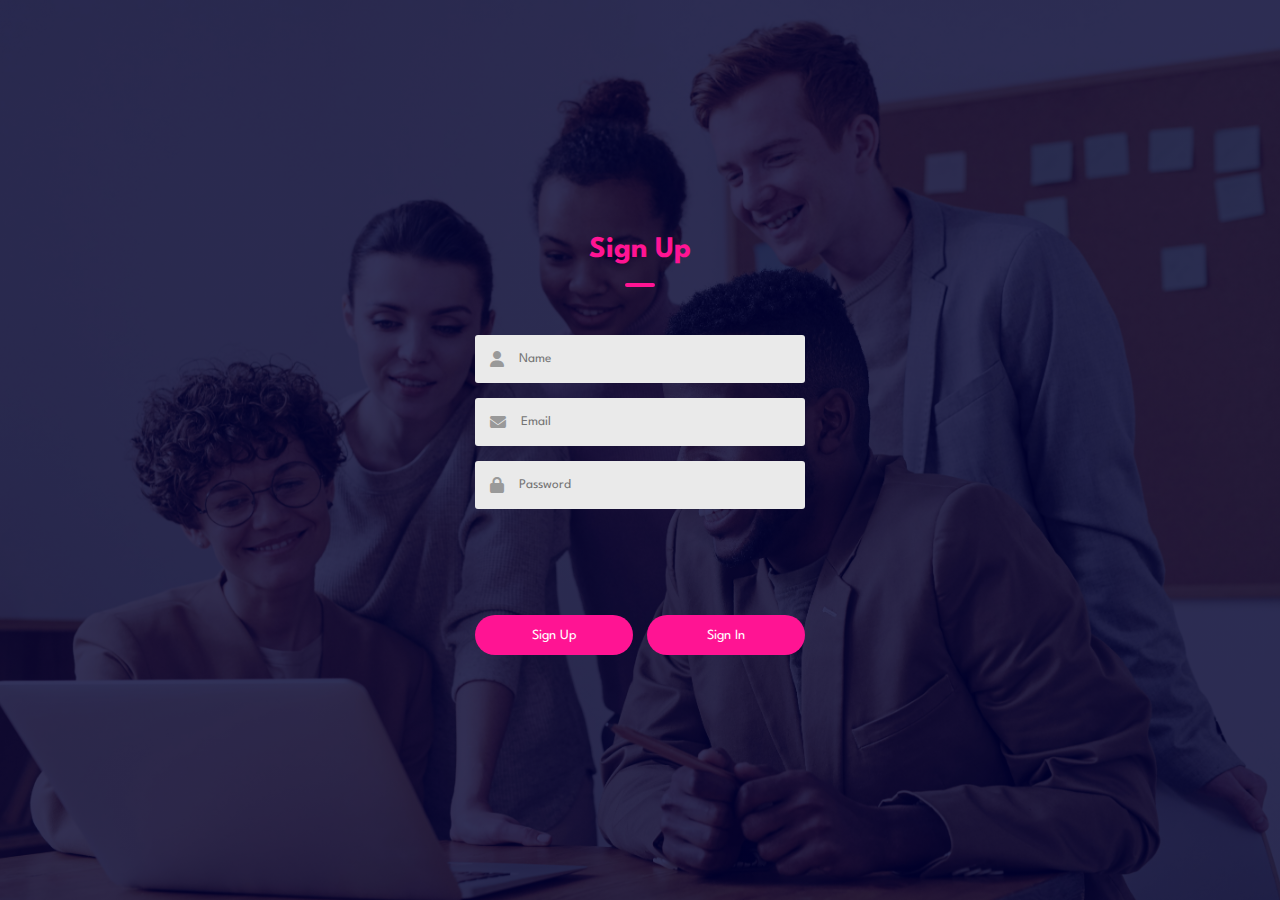
<file: signup.html>
<!DOCTYPE html>
<html lang="en">

<head>
    <meta charset="UTF-8">
    <meta http-equiv="X-UA-Compatible" content="IE=edge">
    <meta name="viewport" content="width=device-width, initial-scale=1.0">
    <title>JAYS CLOSET - Sign Up</title>
    <link rel="stylesheet" href="https://cdnjs.cloudflare.com/ajax/libs/font-awesome/6.5.2/css/all.min.css">
    <link rel="stylesheet" href="style.css">
</head>

<body>
    <!-- Signup form container -->
    <div class="signup">
        <div class="form-box">
            <h1 id="title">Sign Up</h1>
            <!-- Form for user sign-up -->
            <form id="authForm" action="signup.php" method="POST">
                <div class="input-group">
                    <!-- Input field for the user's name -->
                    <div class="input-field" id="nameField">
                        <i class="fa-solid fa-user"></i>
                        <input type="text" name="name" placeholder="Name" required>
                    </div>
                    <!-- Input field for the user's email -->
                    <div class="input-field">
                        <i class="fa-solid fa-envelope"></i>
                        <input type="email" name="email" id="email" placeholder="Email" required>
                    </div>
                    <!-- Input field for the user's password -->
                    <div class="input-field">
                        <i class="fa-solid fa-lock"></i>
                        <input type="password" name="password" id="password" placeholder="Password" required>
                    </div>
                </div>
                <!-- Button field for Sign-Up and Sign-In -->
                <div class="btn-field">
                    <button type="submit" id="signupBtn">Sign Up</button>
                    <button type="button" id="signinBtn">Sign In</button>
                </div>
            </form>
        </div>
    </div>

    <!-- JavaScript for the Sign-Up and Sign-In behavior -->
    <script>
        let signupBtn = document.getElementById("signupBtn");
        let signinBtn = document.getElementById("signinBtn");
        let nameField = document.getElementById("nameField");
        let title = document.getElementById("title");

        // Function to toggle between Sign-Up and Sign-In interface
        signinBtn.onclick = function() {
            nameField.style.maxHeight = "0"; // Hide the Name field
            title.innerHTML = "Sign In"; // Change title to "Sign In"
            signupBtn.innerText = "Sign In"; // Change button text to "Sign In"
            signupBtn.type = "button"; // Change button type to avoid form submission
            signupBtn.onclick = signIn; // Assign the Sign-In function
        };

        signupBtn.onclick = function() {
            nameField.style.maxHeight = "60px"; // Show the Name field
            title.innerHTML = "Sign Up"; // Change title to "Sign Up"
            signupBtn.innerText = "Sign Up"; // Change button text to "Sign Up"
            signupBtn.type = "submit"; // Change button type to form submission
        };

        // Function to handle Sign-In functionality
        function signIn() {
            // Get email and password from the input fields
            const email = document.getElementById("email").value;
            const password = document.getElementById("password").value;

            // Perform an AJAX request to validate the user's credentials
            fetch("validate_signin.php", {
                    method: "POST",
                    headers: {
                        "Content-Type": "application/json",
                    },
                    body: JSON.stringify({
                        email: email,
                        password: password
                    }),
                })
                .then((response) => response.json())
                .then((data) => {
                    if (data.success) {
                        // If validation is successful, redirect to index.html
                        window.location.href = "index.html";
                    } else {
                        // Show an error message if validation fails
                        alert(data.message);
                    }
                })
                .catch((error) => {
                    console.error("Error during sign-in:", error);
                    alert("An error occurred. Please try again.");
                });
        }
    </script>
</body>

</html>
</file>
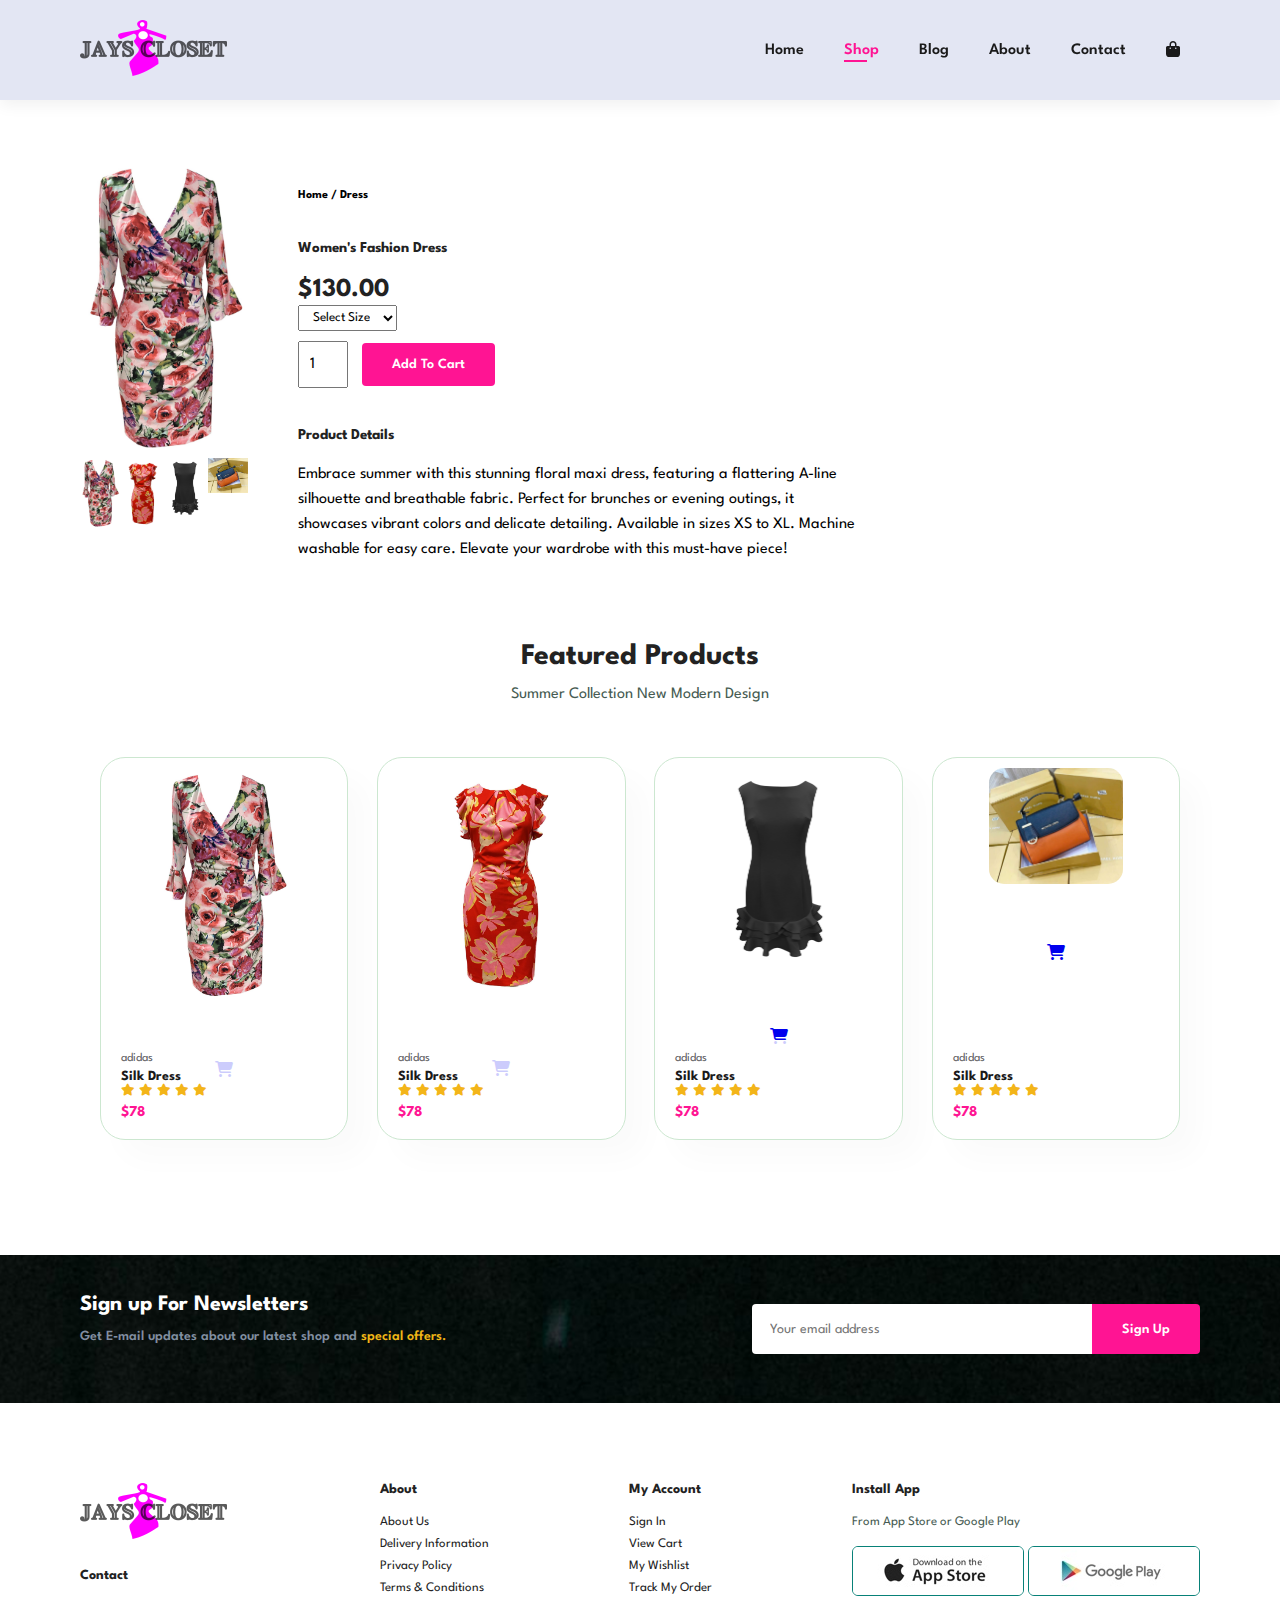
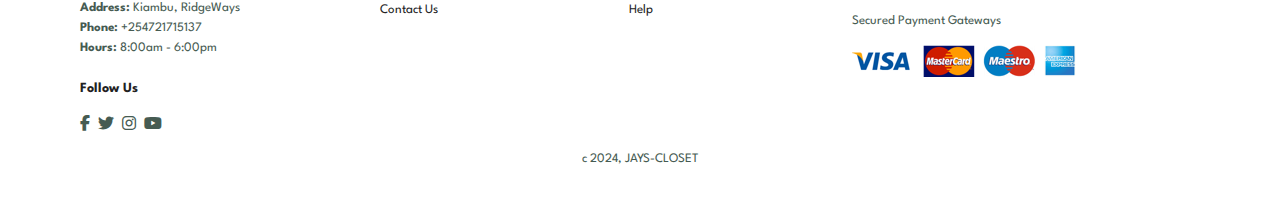
<file: sproduct.html>
<!DOCTYPE html>
<!-- Specifies the document type and HTML version -->
<html lang="en">
<!-- Begins the HTML document with English language -->

<head>
    <!-- Meta tag specifying character set as UTF-8 -->
    <meta charset="UTF-8">
    <!-- Meta tag specifying compatibility mode for Internet Explorer -->
    <meta http-equiv="X-UA-Compatible" content="IE=edge">
    <!-- Meta tag setting initial viewport scale for responsive design -->
    <meta name="viewport" content="width=device-width, initial-scale=1.0">
    <!-- Title of the webpage shown in the browser tab -->
    <title>JAYS CLOSET TEST</title>
    <!-- Link to Font Awesome CSS for including icons -->
    <link rel="stylesheet" href="https://cdnjs.cloudflare.com/ajax/libs/font-awesome/6.5.2/css/all.min.css">
    <!-- Link to an external CSS file for styling the webpage -->
    <link rel="stylesheet" href="style.css">
</head>

<body>
    <!-- Header section -->
    <section id="header">
        <!-- Logo linking to home page -->
        <a href="#"><img src="images/logo7.png" class="logo" alt=""></a>
        <div>
            <!-- Navigation bar -->
            <ul id="navbar">
                <!-- Navigation links -->
                <li><a href="index.html">Home</a></li>
                <li><a class="active" href="shop.html">Shop</a></li>
                <li><a href="blog.html">Blog</a></li>
                <li><a href="about.html">About</a></li>
                <li><a href="contact.html">Contact</a></li>
                <li id="lg-bag"><a href="cart.html"><i class="fa-solid fa-bag-shopping"></i></a></li>
                <a href="#" id="close"><i class="far fa-times"></i></a>
            </ul>
        </div>
        <!-- Mobile navigation container -->
        <div id="mobile">
            <!-- Link to the shopping cart page with a shopping bag icon -->
            <a href="cart.html"><i class="fa-solid fa-bag-shopping"></i></a>
            <!-- Icon for the mobile menu (possibly a hamburger or side menu toggle) -->
            <i id="bar" class="fas fa-outdent"></i>
        </div>

    </section>

    <!--Single Product Details section-->
    <section id="prodetails" class="section-p1">

        <!-- Product images section -->
        <div class="single-pro-image">
            <!-- Main product image -->
            <img src="images/products/p1.jpg" width="100%" id="MainImg" alt="">

            <!-- Group of smaller images (thumbnails) -->
            <div class="small-img-group">
                <!-- Individual small image column -->
                <div class="small-img-col">
                    <img src="images/products/p1.jpg" width="100%" class="small-img" alt="">
                </div>
                <div class="small-img-col">
                    <img src="images/products/p2.jpg" width="100%" class="small-img" alt="">
                </div>
                <div class="small-img-col">
                    <img src="images/products/p3.jpg" width="100%" class="small-img" alt="">
                </div>
                <div class="small-img-col">
                    <img src="images/products/p4.jpg" width="100%" class="small-img" alt="">
                </div>
            </div>
        </div>

        <!-- Product details section -->
        <div class="single-pro-details">
            <!-- Breadcrumb-like text showing category -->
            <h6>Home / Dress</h6>

            <!-- Product title -->
            <h4>Women's Fashion Dress</h4>

            <!-- Product price -->
            <h2>$130.00</h2>

            <!-- Dropdown to select size -->
            <select>
          <option>Select Size</option>
          <option>XL</option>
          <option>XXL</option>
          <option>Small</option>
          <option>Large</option>
      </select>

            <!-- Quantity input field -->
            <input type="number" value="1">

            <!-- Button to add the product to the cart -->
            <button class="normal">Add To Cart</button>

            <!-- Product details heading -->
            <h4>Product Details</h4>

            <!-- Product description -->
            <span>
          Embrace summer with this stunning floral maxi dress, 
          featuring a flattering A-line silhouette and breathable 
          fabric. Perfect for brunches or evening outings, 
          it showcases vibrant colors and delicate detailing. 
          Available in sizes XS to XL. Machine washable for easy care. 
          Elevate your wardrobe with this must-have piece!
      </span>
        </div>
    </section>


    <!-- Product section -->
    <section id="product1" class="section-p1">
        <!-- Section title and description -->
        <h2>Featured Products</h2>
        <p>Summer Collection New Modern Design</p>
        <div class="pro-container">
            <!-- Product card 1 -->
            <div class="pro">
                <img src="images/products/p1.jpg" alt="">
                <div class="des">
                    <!-- Product brand -->
                    <span>adidas</span>
                    <!-- Product name -->
                    <h5>Silk Dress</h5>
                    <!-- Star rating -->
                    <div class="star">
                        <i class="fas fa-star"></i>
                        <i class="fas fa-star"></i>
                        <i class="fas fa-star"></i>
                        <i class="fas fa-star"></i>
                        <i class="fas fa-star"></i>
                    </div>
                    <!-- Product price -->
                    <h4>$78</h4>
                </div>
                <!-- Shopping cart icon -->
                <a href="#"><i class="fa-solid fa-cart-shopping"></i>
              </a>
            </div>

            <!-- Product card 2 -->
            <div class="pro">
                <img src="images/products/p2.jpg" alt="">
                <div class="des">
                    <!-- Product brand -->
                    <span>adidas</span>
                    <!-- Product name -->
                    <h5>Silk Dress</h5>
                    <!-- Star rating -->
                    <div class="star">
                        <i class="fas fa-star"></i>
                        <i class="fas fa-star"></i>
                        <i class="fas fa-star"></i>
                        <i class="fas fa-star"></i>
                        <i class="fas fa-star"></i>
                    </div>
                    <!-- Product price -->
                    <h4>$78</h4>
                </div>
                <!-- Shopping cart icon -->
                <a href="#"><i class="fa-solid fa-cart-shopping"></i>
              </a>
            </div>

            <!-- Product card 3 -->
            <div class="pro">
                <img src="images/products/p3.jpg" alt="">
                <div class="des">
                    <!-- Product brand -->
                    <span>adidas</span>
                    <!-- Product name -->
                    <h5>Silk Dress</h5>
                    <!-- Star rating -->
                    <div class="star">
                        <i class="fas fa-star"></i>
                        <i class="fas fa-star"></i>
                        <i class="fas fa-star"></i>
                        <i class="fas fa-star"></i>
                        <i class="fas fa-star"></i>
                    </div>
                    <!-- Product price -->
                    <h4>$78</h4>
                </div>
                <!-- Shopping cart icon -->
                <a href="#"><i class="fa-solid fa-cart-shopping"></i>
              </a>
            </div>

            <!-- Product card 4 -->
            <div class="pro">
                <img src="images/products/p4.jpg" alt="">
                <div class="des">
                    <!-- Product brand -->
                    <span>adidas</span>
                    <!-- Product name -->
                    <h5>Silk Dress</h5>
                    <!-- Star rating -->
                    <div class="star">
                        <i class="fas fa-star"></i>
                        <i class="fas fa-star"></i>
                        <i class="fas fa-star"></i>
                        <i class="fas fa-star"></i>
                        <i class="fas fa-star"></i>
                    </div>
                    <!-- Product price -->
                    <h4>$78</h4>
                </div>
                <!-- Shopping cart icon -->
                <a href="#"><i class="fa-solid fa-cart-shopping"></i>
              </a>
            </div>
    </section>

    <!--Newsletter section-->
    <section id="newsletter" class="section-p1 section-m1">
        <!-- Section for newsletter signup -->
        <div class="newstext">
            <!-- Container for text content -->
            <h4>Sign up For Newsletters</h4>
            <!-- Heading prompting users to subscribe -->
            <p>Get E-mail updates about our latest shop and <span>special offers.</span></p>
            <!-- Informational paragraph with highlighted text -->
        </div>

        <div class="form">
            <!-- Container for the email input and signup button -->
            <input type="text" placeholder="Your email address">
            <!-- Input field for users to enter their email address -->
            <button class="normal">Sign Up</button>
            <!-- Button for submitting the email address -->
        </div>
    </section>

    <!--Footer section-->
    <footer class="section-p1">
        <!-- Column container for contact details -->
        <div class="col">
            <!-- Displays the logo image -->
            <img class="logo" src="images/logo7.png" alt="">
            <!-- Heading for contact information -->
            <h4>Contact</h4>
            <!-- Address line with bold "Address:" label -->
            <p><strong>Address:</strong> Kiambu, RidgeWays</p>
            <!-- Phone number line with bold "Phone:" label -->
            <p><strong>Phone:</strong> +254721715137</p>
            <!-- Business hours line with bold "Hours:" label -->
            <p><strong>Hours:</strong> 8:00am - 6:00pm</p>

            <!-- Container for social media follow section -->
            <div class="follow">
                <!-- Heading for social media links -->
                <h4>Follow Us</h4>
                <!-- Container for social media icons -->
                <div class="icon">
                    <!-- Facebook icon -->
                    <i class="fab fa-facebook-f"></i>
                    <!-- Twitter icon -->
                    <i class="fab fa-twitter"></i>
                    <!-- Instagram icon -->
                    <i class="fab fa-instagram"></i>
                    <!-- YouTube icon -->
                    <i class="fab fa-youtube"></i>
                </div>
            </div>
        </div>

        <!-- Column container for "About" section links -->
        <div class="col">
            <!-- Heading for the "About" section -->
            <h4>About</h4>
            <!-- Link to "About Us" page -->
            <a href="about.html">About Us</a>
            <!-- Link to "Delivery Information" page -->
            <a href="#">Delivery Information</a>
            <!-- Link to "Privacy Policy" page -->
            <a href="#">Privacy Policy</a>
            <!-- Link to "Terms & Conditions" page -->
            <a href="#">Terms & Conditions</a>
            <!-- Link to "Contact Us" page -->
            <a href="contact.html">Contact Us</a>
        </div>


        <!-- Column container for "My Account" section links -->
        <div class="col">
            <!-- Heading for the "My Account" section -->
            <h4>My Account</h4>
            <!-- Link to "Sign In" page -->
            <a href="signup.html">Sign In</a>
            <!-- Link to "View Cart" page -->
            <a href="#">View Cart</a>
            <!-- Link to "My Wishlist" page -->
            <a href="#">My Wishlist</a>
            <!-- Link to "Track My Order" page -->
            <a href="#">Track My Order</a>
            <!-- Link to "Help" page -->
            <a href="#">Help</a>
        </div>


        <!-- Column container for "Install App" section -->
        <div class="col install">
            <!-- Heading for the "Install App" section -->
            <h4>Install App</h4>
            <!-- Short description about app availability -->
            <p>From App Store or Google Play</p>

            <!-- Row container for app store images -->
            <div class="row">
                <!-- Image for App Store link -->
                <img src="images/pay/app.jpg" alt="">
                <!-- Image for Google Play link -->
                <img src="images/pay/play.jpg" alt="">
            </div>

            <!-- Text for secured payment gateways -->
            <p>Secured Payment Gateways</p>

            <!-- Image showcasing various payment methods -->
            <img src="images/pay/pay.png" alt="">
        </div>


        <!-- Container for the copyright information -->
        <div class="copyright">
            <!-- Copyright notice with year and company name -->
            <p>c 2024, JAYS-CLOSET</p>
        </div>


    </footer>

    <script>
        // Get the main image element by its ID
        let MainImg = document.getElementById("MainImg");

        // Get all the small images using their class name
        let smallimg = document.getElementsByClassName("small-img");

        // On clicking the first small image, set the main image source to the first small image source
        smallimg[0].onclick = function() {
            MainImg.src = smallimg[0].src;
        }

        // On clicking the second small image, set the main image source to the second small image source
        smallimg[1].onclick = function() {
            MainImg.src = smallimg[1].src;
        }

        // On clicking the third small image, set the main image source to the third small image source
        smallimg[2].onclick = function() {
            MainImg.src = smallimg[2].src;
        }

        // On clicking the fourth small image, set the main image source to the fourth small image source
        smallimg[3].onclick = function() {
            MainImg.src = smallimg[3].src;
        }
    </script>





    <!-- Link to external JavaScript file -->
    <script src="script.js"></script>
</body>

</html>
</file>
<file: style.css>
/* Import Google Fonts */

@import url("https://fonts.googleapis.com/css2?family=Spartan:wght@100;200;300;400;500;600;700;800;900&display=swap");

/* Reset margins, padding, and box-sizing for all elements */


/* 
  Universal Selector (*) 
  This selector applies to all elements on the page. 
  The following properties will reset default styles 
  and apply consistent styling across all elements.
*/

* {
    margin: 0;
    /* Remove default margin from all elements */
    padding: 0;
    /* Remove default padding from all elements */
    box-sizing: border-box;
    /* Include padding and border in the element's total width and height */
    font-family: "Spartan", sans-serif;
    /* Set the default font family to 'Spartan' with 'sans-serif' as a fallback */
}


/* Enable smooth scrolling for the HTML document */


/* 
  HTML Element Selector 
  This selector applies styles to the root HTML element.
  The following property will enable smooth scrolling behavior for the entire page.
*/

html {
    scroll-behavior: smooth;
    /* Enable smooth scrolling for the page when using anchor links or scrolling via JavaScript */
}


/* Global Styles */


/* Styling for h1 tags - larger font size and color */


/* 
  h1 Element Selector 
  This selector applies styles to all h1 elements.
  The font size, line height, and text color are specified.
*/

h1 {
    font-size: 40px;
    /* Set the font size to 40 pixels */
    line-height: 50px;
    /* Set the line height to 50 pixels for better readability */
    color: #222;
    /* Set the text color to a dark gray (hex code #222) */
}


/* Styling for h2 tags - medium font size and color */


/* 
  h2 Element Selector 
  This selector applies styles to all h2 elements.
  The font size, line height, and text color are specified.
*/

h2 {
    font-size: 30px;
    /* Set the font size to 30 pixels */
    line-height: 30px;
    /* Set the line height to 30 pixels for better readability */
    color: #222;
    /* Set the text color to a dark gray (hex code #222) */
}


/* Styling for h4 tags - smaller font size and color */


/*
  h4 Element Selector
  This selector applies styles to all h4 elements.
  The font size and text color are specified.
*/

h4 {
    font-size: 15px;
    /* Set the font size to 15 pixels */
    color: #222;
    /* Set the text color to a dark gray (hex code #222) */
}


/* Styling for h6 tags - bold font weight and small font size */


/*
  h6 Element Selector
  This selector applies styles to all h6 elements.
  The font weight and font size are specified.
*/

h6 {
    font-weight: 700;
    /* Set the font weight to 700, which makes the text bold */
    font-size: 12px;
    /* Set the font size to 12 pixels */
}


/* Styling for paragraph tags - standard font size and color, with margin */


/*
  p Element Selector
  This selector applies styles to all paragraph (p) elements.
  The font size, text color, and margin are specified.
*/

p {
    font-size: 16px;
    /* Set the font size to 16 pixels */
    color: #465b52;
    /* Set the text color to a dark shade of gray (#465b52) */
    margin: 15px 0 20px 0;
    /* Set the margin: 15px top, 0px right, 20px bottom, and 0px left */
}


/* Padding for sections with class section-p1 */


/*
  .section-p1 Class Selector
  This selector applies styles to elements with the class "section-p1".
  The padding is specified to provide space inside the element.
*/

.section-p1 {
    padding: 40px 80px;
    /* Set the padding: 40px on top and bottom, 80px on left and right */
}


/* Margin for sections with class section-m1 */


/*
  .section-m1 Class Selector
  This selector applies styles to elements with the class "section-m1".
  The margin is specified to provide space outside the element.
*/

.section-m1 {
    margin: 40px 0;
    /* Set the margin: 40px on top and bottom, 0 on left and right */
}

button.normal {
    font-size: 14px;
    /* Sets the font size of the button text to 14px */
    font-weight: 600;
    /* Sets the font weight of the button text to 600, making it semi-bold */
    padding: 15px 30px;
    /* Adds 15px of padding vertically and 30px of padding horizontally inside the button */
    color: #000;
    /* Sets the text color to black (#000) */
    background-color: #fff;
    /* Sets the background color to white (#fff) */
    border-radius: 4px;
    /* Rounds the corners of the button with a radius of 4px */
    cursor: pointer;
    /* Changes the cursor to a pointer (hand icon) when hovering over the button */
    border: none;
    /* Removes any border from the button */
    outline: none;
    /* Removes the default outline from the button */
    transition: 0.2s;
    /* Adds a smooth transition effect for 0.2 seconds when the button's properties change */
}

button.white {
    font-size: 13px;
    /* Sets the font size of the button text to 13px */
    font-weight: 600;
    /* Sets the font weight of the button text to 600, making it semi-bold */
    padding: 11px 18px;
    /* Adds 11px of padding vertically and 18px of padding horizontally inside the button */
    color: white;
    /* Sets the text color to white */
    background-color: transparent;
    /* Sets the background color to be fully transparent */
    cursor: pointer;
    /* Changes the cursor to a pointer (hand icon) when hovering over the button */
    border: 1px solid white;
    /* Creates a 1px solid white border around the element */
    outline: none;
    /* Removes the default outline from the button */
    transition: 0.2s;
    /* Adds a smooth transition effect for 0.2 seconds when the button's properties change */
}


/* Full width for body */


/*
  body Selector
  Styles applied to the entire body of the HTML document.
  Sets the width of the body to 100% of the viewport width.
*/

body {
    width: 100%;
    /* Ensures the body takes up the full width of the viewport */
}


/*Sign Up Page Styling*/


/* Signup section container */

.signup {
    /* Set full width */
    width: 100%;
    /* Set full viewport height */
    height: 100vh;
    /* Apply a linear gradient over the background image */
    background-image: linear-gradient(rgba(0, 0, 50, 0.8), rgba(0, 0, 50, 0.8)), url(images/signup/sg1.jpg);
    /* Center the background image */
    background-position: center;
    /* Cover the entire container with the background image */
    background-size: cover;
    /* Set the position to relative */
    position: relative;
}


/* Form box container */

.form-box {
    /* Set 90% width of the container */
    width: 90%;
    /* Set a maximum width of 450px */
    max-width: 450px;
    /* Position the form box absolutely */
    position: absolute;
    /* Center the form box vertically */
    top: 50%;
    /* Center the form box horizontally */
    left: 50%;
    /* Translate the box to center */
    transform: translate(-50%, -50%);
    /* Transparent background for the form box */
    background: transparent;
    /* Padding inside the form box */
    padding: 50px 60px 70px;
    /* Center text alignment */
    text-align: center;
}


/* Form box heading styling */

.form-box h1 {
    /* Set font size for the heading */
    font-size: 30px;
    /* Set bottom margin */
    margin-bottom: 60px;
    /* Set text color */
    color: #FF1493;
    /* Position the heading relative */
    position: relative;
}


/* Add a decorative line under the heading */

.form-box h1::after {
    /* Add empty content */
    content: '';
    /* Set width of the decorative line */
    width: 30px;
    /* Set height of the decorative line */
    height: 4px;
    /* Round the corners */
    border-radius: 3px;
    /* Set the color of the line */
    background: #FF1493;
    /* Position the line absolutely */
    position: absolute;
    /* Place the line under the heading */
    bottom: -12px;
    /* Center the line */
    left: 50%;
    /* Translate the line to align perfectly */
    transform: translateX(-50%);
}


/* Input field container styling */

.input-field {
    /* Set background color for the input field */
    background: #eaeaea;
    /* Set margin around the input field */
    margin: 15px 0;
    /* Round the corners */
    border-radius: 3px;
    /* Use flexbox for layout */
    display: flex;
    /* Align items vertically */
    align-items: center;
    /* Set the maximum height */
    max-height: 65px;
    /* Add a transition for height changes */
    transition: max-height 0.5s;
    /* Hide overflowing content */
    overflow: hidden;
}


/* Input element styling */

.input-field input {
    /* Set the width to 100% */
    width: 100%;
    /* Make the background transparent */
    background: transparent;
    /* Remove borders */
    border: 0;
    /* Remove outline */
    outline: 0;
    /* Add padding inside the input */
    padding: 18px 15px;
}


/* Icon inside the input field */

.input-field i {
    /* Add margin to the left of the icon */
    margin-left: 15px;
    /* Set the icon color */
    color: #999;
}


/* Styling for the paragraph in the input group */

.input-group p {
    /* Align text to the left */
    text-align: left;
    /* Set the font size */
    font-size: 13px;
    /* Set the text color */
    color: #eaeaea;
}


/* Styling for the link inside the paragraph */

.input-group p a {
    /* Remove underline from the link */
    text-decoration: none;
    /* Set the color for the link */
    color: #FF1493;
}


/* Button field container styling */

.btn-field {
    /* Set full width for the button field */
    width: 100%;
    /* Use flexbox layout */
    display: flex;
    /* Space buttons evenly */
    justify-content: space-between;
}


/* Button styling */

.btn-field button {
    /* Set each button to take 48% of the container width */
    flex-basis: 48%;
    /* Set the background color */
    background: #FF1493;
    /* Set the text color */
    color: #fff;
    /* Set the height of the buttons */
    height: 40px;
    /* Round the button corners */
    border-radius: 20px;
    /* Remove borders */
    border: 0;
    /* Remove outline */
    outline: 0;
    /* Set the cursor to pointer */
    cursor: pointer;
    /* Add a transition effect for background color changes */
    transition: background 1s;
    /* Set the font size */
    font-size: 14px;
}


/* Input group container height */

.input-group {
    /* Set the height of the input group */
    height: 280px;
}


/* Styling for disabled buttons */

.btn-field button.disable {
    /* Set the background color to light gray for disabled state */
    background: #eaeaea;
    /* Set the text color for disabled state */
    color: #555;
}


/* Header styling - flex container with padding and background color */


/*
  #header Selector
  Styles applied to the header section of the webpage.
*/

#header {
    display: flex;
    /* Enables flexbox layout for header content */
    align-items: center;
    /* Centers items vertically within the header */
    justify-content: space-between;
    /* Distributes items evenly with space in between */
    padding: 20px 80px;
    /* Padding inside the header (top/bottom: 20px, left/right: 80px) */
    background-color: #E3E6F3;
    /* Background color of the header */
    box-shadow: 0 5px 15px rgba(0, 0, 0, 0.06);
    /* Adds a subtle shadow effect */
    z-index: 999;
    /* Ensures the header stays above other elements */
    position: sticky;
    /* Makes the header stick to the top of the viewport */
    top: 0;
    /* Positions the header at the top of the viewport */
    left: 0;
    /* Positions the header at the left of the viewport */
}


/* Navbar styling - flex container */


/*
  #navbar Selector
  Styles applied to the navigation bar (navbar) section.
*/

#navbar {
    display: flex;
    /* Enables flexbox layout for navbar content */
    align-items: center;
    /* Centers items vertically within the navbar */
    justify-content: center;
    /* Centers items horizontally within the navbar */
}


/* Navbar list items styling - removing list style and adding padding */


/*
  #navbar li Selector
  Styles applied to each list item (li) within the navbar.
*/

#navbar li {
    list-style: none;
    /* Removes default list item bullet */
    padding: 0 20px;
    /* Adds horizontal spacing around each navbar item */
    position: relative;
    /* Allows for positioning of pseudo-elements */
}


/* Navbar links styling - text decoration, font size, font weight, and color */


/*
  #navbar li a Selector
  Styles applied to anchor (a) tags within list items (li) in the navbar.
*/

#navbar li a {
    text-decoration: none;
    /* Removes default underline from links */
    font-size: 16px;
    /* Sets the font size of the navbar links */
    font-weight: 600;
    /* Sets the font weight to semi-bold */
    color: #1a1a1a;
    /* Sets the text color of the links */
    transition: 0.3s ease;
    /* Adds a smooth transition effect */
}


/* Navbar links hover and active state styling - color change */


/*
  #navbar li a:hover,
  #navbar li a.active Selector
  Styles applied to anchor (a) tags within list items (li) in the navbar
  when hovered over or when active.
*/

#navbar li a:hover,
#navbar li a.active {
    color: #FF1493;
    /* Changes text color to deep hot pink when hovered or active */
}


/* Navbar links underline on hover and active state */


/*
  #navbar li a.active::after,
  #navbar li a:hover::after Selector
  Styles applied to pseudo-element ::after of anchor (a) tags within list items (li) in the navbar
  when they are active or hovered over.
*/

#navbar li a.active::after,
#navbar li a:hover::after {
    content: "";
    /* Inserts an empty content */
    width: 30%;
    /* Sets the width of the pseudo-element */
    height: 2px;
    /* Sets the height of the pseudo-element */
    background: #FF1493;
    /* Sets the background color of the pseudo-element */
    position: absolute;
    /* Positions the pseudo-element absolutely relative to its parent */
    bottom: -4px;
    /* Positions the pseudo-element 4 pixels above the bottom of its parent */
    left: 20px;
    /* Positions the pseudo-element 20 pixels from the left edge of its parent */
}

#mobile {
    /* Initially hides the #mobile element */
    display: none;
    /* Aligns items to the center when the #mobile element is displayed as a flex container */
    align-items: center;
}

#close {
    /* Hides the #close element */
    display: none;
}


/* Home Page */


/* Display section styling - background image, size, position, and padding */


/*
  #disp Selector
  Styles applied to the element with id 'disp', typically used for a display section.
*/

#disp {
    background-image: url("images/disp2.jpg");
    /* Sets the background image */
    height: 90vh;
    /* Sets the height to 90% of the viewport height */
    width: 100%;
    /* Sets the width to 100% of its container */
    background-size: cover;
    /* Ensures the background image covers the entire element */
    background-position: right center;
    /* Positions the background image to the right and center */
    background-repeat: no-repeat;
    /* Prevents the background image from repeating */
    padding: 0 80px;
    /* Adds padding of 0 on top and bottom, 80 pixels on left and right */
    display: flex;
    /* Displays the element as a flex container */
    flex-direction: column;
    /* Arranges flex items in a column */
    align-items: flex-start;
    /* Aligns flex items to the start of the cross axis */
    justify-content: center;
    /* Centers flex items along the main axis */
    position: relative;
    /* Positions the element relative to its normal position */
    z-index: 1;
    /* Sets the stacking order of the element */
}


/* Display section background overlay */


/*
  #disp::before Selector
  Creates a pseudo-element before the #disp element, often used for background overlays.
*/

#disp::before {
    content: "";
    /* Generates content for the pseudo-element */
    position: absolute;
    /* Positions the pseudo-element relative to its nearest positioned ancestor */
    top: 0;
    /* Aligns the top edge of the pseudo-element with its containing block */
    left: 0;
    /* Aligns the left edge of the pseudo-element with its containing block */
    width: 100%;
    /* Sets the width to 100% of its containing block */
    height: 100%;
    /* Sets the height to 100% of its containing block */
    background-color: #E3E6F3;
    /* Sets the background color of the pseudo-element */
    opacity: 0.8;
    /* Sets the transparency level of the pseudo-element */
    z-index: -1;
    /* Sets the stacking order of the pseudo-element behind its parent (#disp) */
}


/* Display section h4 styling - padding and color */


/*
  #disp h4 Selector
  Styles applied to h4 elements within the #disp container.
*/

#disp h4 {
    padding-bottom: 15px;
    /* Adds padding below the h4 element */
    color: #1a1a1a;
    /* Sets the text color of the h4 element to a dark gray */
}


/* Display section h1 styling - color */


/*
  #disp h1 Selector
  Styles applied to h1 elements within the #disp container.
*/

#disp h1 {
    color: #FF1493;
    /* Sets the text color of h1 elements to a deep hot pink*/
}


/* Display section button styling - background image, color, border, padding, and cursor */


/*
  #disp button Selector
  Styles applied to button elements within the #disp container.
*/

#disp button {
    background-image: url("images/button.png");
    /* Sets a background image for the button */
    background-color: transparent;
    /* Makes the background color of the button transparent */
    color: #FF1493;
    /* Sets the text color of the button to deep hot pink */
    border: 0;
    /* Removes any border around the button */
    padding: 14px 80px 14px 65px;
    /* Specifies the padding inside the button */
    background-repeat: no-repeat;
    /* Ensures the background image does not repeat */
    cursor: pointer;
    /* Changes the cursor to a pointer when hovering over the button */
    font-size: 15px;
    /* Sets the font size of the button text */
    font-weight: 700;
    /* Sets the font weight (boldness) of the button text */
}


/* Feature section styling - flex container */


/*
  #feature Selector
  Styles applied to the #feature container.
*/

#feature {
    display: flex;
    /* Displays children elements in a flex container */
    align-items: center;
    /* Aligns items along the cross-axis (vertical centering here) */
    justify-content: space-between;
    /* Distributes items evenly with space between them */
    flex-wrap: wrap;
    /* Allows items to wrap onto multiple lines if necessary */
}


/* Feature box styling - dimensions, text alignment, padding, box shadow, border, and margin */


/*
  #feature .fe-box Selector
  Styles applied to each feature box within the #feature container.
*/

#feature .fe-box {
    width: 180px;
    /* Sets a fixed width for each feature box */
    text-align: center;
    /* Centers text horizontally within each box */
    padding: 25px 15px;
    /* Padding inside each feature box */
    box-shadow: 20px 20px 34px rgba(0, 0, 0, 0.03);
    /* Adds a subtle box shadow */
    border: 1px solid #cce7d0;
    /* Adds a border with a light green color */
    border-radius: 4px;
    /* Rounds the corners of each feature box */
    margin: 15px 0;
    /* Sets margin above and below each feature box */
}


/* Feature box hover effect - box shadow */


/*
  #feature .fe-box:hover Selector
  Styles applied to each feature box when hovered over within the #feature container.
*/

#feature .fe-box:hover {
    box-shadow: 10px 10px 54px rgba(70, 62, 221, 0.1);
    /* Changes the box shadow on hover to create a lifting effect */
}


/* Feature box image styling - width and margin */


/*
  #feature .fe-box img Selector
  Styles applied to images within each feature box in the #feature container.
*/

#feature .fe-box img {
    width: 100%;
    /* Ensures the image fills its container */
    margin-bottom: 10px;
    /* Adds space below the image */
}


/* Feature box h6 styling - inline block, padding, line height, border radius, and color */


/*
  #feature .fe-box h6 Selector
  Styles applied to the h6 headings within each feature box in the #feature container.
*/

#feature .fe-box h6 {
    display: inline-block;
    /* Displays the heading as an inline-block element */
    padding: 9px 8px 6px 8px;
    /* Sets padding inside the heading */
    line-height: 1;
    /* Ensures normal line height */
    border-radius: 4px;
    /* Adds rounded corners to the heading */
    color: #FF1493;
    /* Sets the text color */
}


/* Specific background colors for different feature boxes */


/*
  #feature .fe-box:nth-child(2) h6 Selector
  Background color for the h6 heading in the second feature box.
*/

#feature .fe-box:nth-child(2) h6 {
    background-color: #cdebbc;
    /* Light green background */
}


/*
  #feature .fe-box:nth-child(3) h6 Selector
  Background color for the h6 heading in the third feature box.
*/

#feature .fe-box:nth-child(3) h6 {
    background-color: #d1e8f2;
    /* Light blue background */
}


/*
  #feature .fe-box:nth-child(4) h6 Selector
  Background color for the h6 heading in the fourth feature box.
*/

#feature .fe-box:nth-child(4) h6 {
    background-color: #cdd4f8;
    /* Light purple background */
}


/*
  #feature .fe-box:nth-child(5) h6 Selector
  Background color for the h6 heading in the fifth feature box.
*/

#feature .fe-box:nth-child(5) h6 {
    background-color: #f6dbf6;
    /* Light pink background */
}


/*
  #feature .fe-box:nth-child(6) h6 Selector
  Background color for the h6 heading in the sixth feature box.
*/

#feature .fe-box:nth-child(6) h6 {
    background-color: #fff2e5;
    /* Light peach background */
}


/* Product section styling - text alignment */


/*
  #product1 Selector
  Center aligns all content within the #product1 section.
*/

#product1 {
    text-align: center;
}


/* Product container styling - flex container with padding and wrap */

#product1 .pro-container {
    display: flex;
    /* Establishes flex container for product items */
    justify-content: space-between;
    /* Distributes items evenly with space between */
    padding: 20px;
    /* Adds padding around the container */
    flex-wrap: wrap;
    /* Allows items to wrap onto new lines */
}


/* Product card styling - dimensions, padding, border, cursor, box shadow, margin, transition, and position */

#product1 .pro {
    width: 23%;
    /* Adjust width to fit 4 cards per row with some spacing */
    min-width: 150px;
    /* Minimum width for flexibility */
    padding: 10px 12px;
    /* Padding inside each card */
    border: 1px solid #cce7d0;
    /* Border around each card */
    border-radius: 25px;
    /* Rounded corners */
    cursor: pointer;
    /* Cursor style */
    box-shadow: 20px 20px 30px rgba(0, 0, 0, 0.02);
    /* Box shadow for depth */
    margin: 15px 0;
    /* Vertical margin between cards */
    transition: 0.2s ease;
    /* Smooth transition on hover */
    position: relative;
    /* Positioning context */
    display: flex;
    /* Flexbox layout for easier alignment */
    flex-direction: column;
    /* Stack children vertically */
    align-items: center;
    /* Center children horizontally */
    padding-bottom: 60px;
    /* Adds padding at the bottom to ensure there's space for the .des div */
}


/* Product card hover effect - box shadow */

#product1 .pro:hover {
    box-shadow: 20px 20px 30px rgba(0, 0, 0, 0.06);
    /* Adds a box shadow effect on hover */
}


/* Product card image styling - width and border radius */

#product1 .pro img {
    width: 60%;
    /* Ensures the image fills its container */
    border-radius: 15px;
    /* Applies a rounded corner effect to the image */
    margin-bottom: 60px;
    /* Adds space below the image to avoid collision with the .des div */
}


/* Product description styling - text alignment and padding */

#product1 .pro .des {
    position: absolute;
    /* Allows .des to be positioned absolutely within the .pro container */
    bottom: 10px;
    /* Positions .des 10px from the bottom of the .pro container */
    left: 10px;
    /* Positions .des 10px from the left side of the .pro container */
    text-align: start;
    /* Aligns text to the start (left) */
    padding: 10px;
    /* Adds padding around the text */
    width: calc(100% - 20px);
    /* Ensures the .des div takes the full width of the .pro container minus padding */
    background: rgba(255, 255, 255, 0.8);
    /* Adds a semi-transparent background to make the text readable */
    box-sizing: border-box;
    /* Includes padding in the element's total width and height */
    border-radius: 5px;
    /* Adds rounded corners to the .des div */
}


/* Product brand styling - color and font size */

#product1 .pro .des span {
    color: #606063;
    /* Sets the text color to a dark gray */
    font-size: 12px;
    /* Sets the font size to 12 pixels */
}


/* Product name styling - padding, color, and font size */

#product1 .pro .des h5 {
    padding-top: 5px;
    /* Adds 5 pixels of padding above the element */
    color: #1a1a1a;
    /* Sets the text color to a dark gray */
    font-size: 14px;
    /* Sets the font size to 14 pixels */
}


/* Product star rating icon styling - font size and color */

#product1 .pro .des i {
    font-size: 12px;
    /* Sets the font size to 12 pixels */
    color: rgb(243, 181, 25);
    /* Sets the text color using RGB values */
}


/* Product price styling - padding, font size, font weight, and color */

#product1 .pro .des h4 {
    padding-top: 7px;
    /* Adds padding above the heading */
    font-size: 15px;
    /* Sets the font size to 15 pixels */
    font-weight: 700;
    /* Sets the font weight to bold */
    color: #FF1493;
    /* Sets the text color using hex code */
}


/* Shopping cart icon styling - dimensions, line height, border radius, background color, font weight, color, border, position */

#product1 .pro .cart {
    width: 40px;
    /* Sets the width of the cart icon */
    height: 40px;
    /* Sets the height of the cart icon */
    line-height: 40px;
    /* Centers the content vertically within the cart */
    border-radius: 50px;
    /* Rounds the corners of the cart icon */
    background-color: #e8f6ea;
    /* Sets the background color of the cart icon */
    font-weight: 500;
    /* Sets the font weight of the text inside the cart */
    color: #088178;
    /* Sets the color of the text inside the cart */
    border: 1px solid #cce7d0;
    /* Sets a border around the cart icon */
    position: absolute;
    /* Positions the cart icon absolutely within its container */
    bottom: 20px;
    /* Places the cart icon 20 pixels from the bottom of its container */
    right: 10px;
    /* Places the cart icon 10 pixels from the right edge of its container */
}

#banner {
    display: flex;
    /* Use flexbox layout for the banner */
    flex-direction: column;
    /* Arrange children in a column (vertical) layout */
    justify-content: center;
    /* Center the children vertically */
    align-items: center;
    /* Center the children horizontally */
    text-align: center;
    /* Center-align text within the banner */
    background-image: url("images/banner/b4.jpg");
    /* Set a background image for the banner */
    width: 100%;
    /* Make the banner span the full width of its container */
    height: 25vh;
    /* Set the height of the banner to 40% of the viewport height */
    background-size: cover;
    /* Ensure the background image covers the entire banner */
    background-position: center;
    /* Center the background image within the banner */
}

#banner h4 {
    color: white;
    /* Set the text color to white for h4 element */
    font-size: 16px;
    /* Set the font size of the h4 element to 16px */
}

#banner h2 {
    color: white;
    /* Set the text color to white for h2 element */
    font-size: 30px;
    /* Set the font size of the h2 element to 30px */
    padding: 10px 0;
    /* Add 10px padding above and below the h2 element */
}

#banner h2 span {
    color: rgb(240, 182, 22);
    /* Set the text color to a specific shade of yellow for the span inside h2 */
}

#banner button:hover {
    background: #FF1493;
    /* Change the background color of the button to hot pink when hovered */
    color: white;
    /* Change the text color of the button to white when hovered */
}

#sm-banner {
    display: flex;
    /* Uses flexbox for layout */
    justify-content: space-between;
    /* Distributes space between items, placing them at the start and end of the container */
    flex-wrap: wrap;
    /* Allows items to wrap onto multiple lines if necessary */
}

#sm-banner .banner-box {
    display: flex;
    /* Use flexbox layout for the banner */
    flex-direction: column;
    /* Arrange children in a column (vertical) layout */
    justify-content: center;
    /* Center the children vertically */
    align-items: flex-start;
    /* Aligns items to the start (left) of the cross axis (vertical axis for flex-direction: row or horizontal axis for flex-direction: column) */
    background-image: url("images/banner/b11.jpg");
    /* Set a background image for the banner */
    min-width: 580px;
    /* Sets the minimum width of the element to 580px, ensuring it does not shrink below this width */
    height: 50vh;
    /* Set the height of the banner to 50% of the viewport height */
    background-size: cover;
    /* Ensure the background image covers the entire banner */
    background-position: center;
    /* Center the background image within the banner */
    padding: 30px;
    /* Adds 30px of padding inside the element on all sides */
}

#sm-banner .banner-box2 {
    background-image: url("images/banner/b12.jpg");
    /* Set a background image for the banner */
}

#sm-banner h4 {
    color: white;
    /* Sets the text color to white */
    font-size: 20px;
    /* Sets the font size to 20px */
    font-weight: 300;
    /* Sets the font weight to 300, making it light */
}

#sm-banner h2 {
    color: white;
    /* Sets the text color to white */
    font-size: 28px;
    /* Sets the font size to 28px */
    font-weight: 800;
    /* Sets the font weight to 800, making it very bold */
}

#sm-banner span {
    color: white;
    /* Sets the text color to white */
    font-size: 14px;
    /* Sets the font size to 14px */
    font-weight: 500;
    /* Sets the font weight to 500, making it medium bold */
    padding-bottom: 15px;
    /* Adds 15px padding to the bottom */
}

#sm-banner .banner-box:hover button {
    background: #FF1493;
    /* Changes the background color of the button to hot pink when hovered */
    border: 1px solid #FF1493;
    /* Changes the border of the button to hot pink when hovered */
}

#banner3 {
    display: flex;
    /* Uses flexbox for layout */
    justify-content: space-between;
    /* Distributes space between child elements equally */
    flex-wrap: wrap;
    /* Allows child elements to wrap onto multiple lines */
    padding: 0 80px;
    /* Adds 80px padding to the left and right sides */
}

#banner3 .banner-box {
    display: flex;
    /* Use flexbox layout for the banner */
    flex-direction: column;
    /* Arrange children in a column (vertical) layout */
    justify-content: center;
    /* Center the children vertically */
    align-items: flex-start;
    /* Aligns items to the start (left) of the cross axis (vertical axis for flex-direction: row or horizontal axis for flex-direction: column) */
    background-image: url("images/banner/b16.jpg");
    /* Set a background image for the banner */
    min-width: 30%;
    /* Sets the minimum width of the element to 30%, ensuring it does not shrink below this width */
    height: 30vh;
    /* Set the height of the banner to 30% of the viewport height */
    background-size: cover;
    /* Ensure the background image covers the entire banner */
    background-position: center;
    /* Center the background image within the banner */
    padding: 20px;
    /* Adds 20px of padding inside the element on all sides */
    margin-bottom: 20px;
    /* Adds 20px of margin below the element */
}

#banner3 .banner-box2 {
    background-image: url("images/banner/b21.jpg");
    /* Set a background image for the banner */
}

#banner3 .banner-box3 {
    background-image: url("images/banner/b18.jpg");
    /* Set a background image for the banner */
}

#banner3 h2 {
    color: #fff;
    /* Sets the text color to white */
    font-weight: 900;
    /* Makes the text very bold */
    font-size: 22px;
    /* Sets the font size to 22px */
}

#banner3 h3 {
    color: rgb(240, 182, 22);
    /* Sets the text color to a specific shade of yellow */
    font-weight: 800;
    /* Makes the text bold */
    font-size: 15px;
    /* Sets the font size to 15px */
}

#newsletter {
    display: flex;
    /* Aligns child elements in a flex container */
    justify-content: space-between;
    /* Distributes space between child elements */
    flex-wrap: wrap;
    /* Allows child elements to wrap onto multiple lines if needed */
    align-items: center;
    /* Vertically centers child elements within the container */
    background-image: url("images/banner/b16.jpg");
    /* Sets a background image for the section */
    background-repeat: no-repeat;
    /* Prevents the background image from repeating */
    background-position: 20% 30%;
    /* Positions the background image at 20% from the left and 30% from the top */
    background-color: #041e42;
    /* Sets a fallback background color in case the image fails to load */
}

#newsletter h4 {
    font-size: 22px;
    /* Sets the font size of the heading to 22 pixels */
    font-weight: 700;
    /* Applies a bold font weight to the heading */
    color: #fff;
    /* Sets the text color to white */
}

#newsletter p {
    font-size: 14px;
    /* Sets the font size of the paragraph text to 14 pixels */
    font-weight: 600;
    /* Applies a semi-bold font weight to the paragraph text */
    color: #818ea0;
    /* Sets the text color to a light greyish-blue */
}

#newsletter p span {
    color: rgb(240, 182, 22);
    /* Sets the text color of <span> elements within <p> to a bright yellowish color */
}

#newsletter .form {
    display: flex;
    /* Enables a flex container for its child elements, aligning them horizontally by default */
    width: 40%;
    /* Sets the width of the form to 40% of its parent container */
}

#newsletter input {
    height: 3.12rem;
    /* Sets the height of the input field to 3.12 rem units */
    padding: 0 1.2em;
    /* Adds horizontal padding of 1.2em to the input field */
    font-size: 14px;
    /* Sets the font size of the input text to 14 pixels */
    width: 100%;
    /* Makes the input field span the full width of its container */
    border: 1px solid transparent;
    /* Sets a 1px solid border with a transparent color */
    border-radius: 4px;
    /* Rounds the corners of the input field with a radius of 4 pixels */
    outline: none;
    /* Removes the default outline that appears when the input is focused */
    border-top-right-radius: 0;
    /* Sets the top-right corner radius of the border to 0 (no rounding) */
    border-bottom-right-radius: 0;
    /* Sets the bottom-right corner radius of the border to 0 (no rounding) */
}

#newsletter button {
    background-color: #FF1493;
    /* Sets the background color of the button to a teal shade (#088178) */
    color: #fff;
    /* Sets the text color of the button to white (#fff) */
    white-space: nowrap;
    /* Prevents the button text from wrapping to the next line */
    border-top-left-radius: 0;
    /* Sets the top-left corner radius of the button border to 0 (no rounding) */
    border-bottom-left-radius: 0;
    /* Sets the bottom-left corner radius of the button border to 0 (no rounding) */
}

footer {
    /* Use flexbox layout for the footer */
    display: flex;
    /* Allow flex items to wrap onto multiple lines if needed */
    flex-wrap: wrap;
    /* Distribute space between flex items evenly, with space between them */
    justify-content: space-between;
}

footer .col {
    /* Use flexbox layout for each column */
    display: flex;
    /* Arrange flex items in a vertical (column) direction */
    flex-direction: column;
    /* Align items to the start of the flex container (left-aligned) */
    align-items: flex-start;
    /* Add 20px margin at the bottom for spacing between columns */
    margin-bottom: 20px;
}

footer .logo {
    /* Adds a 30px margin below the logo for spacing */
    margin-bottom: 30px;
}

footer h4 {
    /* Sets the font size of the footer's <h4> headings to 14px */
    font-size: 14px;
    /* Adds 20px of padding at the bottom for spacing */
    padding-bottom: 20px;
}

footer p {
    /* Sets the font size of paragraphs in the footer to 13px */
    font-size: 13px;
    /* Removes margin on the top and sides, and sets an 8px margin at the bottom */
    margin: 0 0 8px 0;
}

footer a {
    /* Sets the font size of links in the footer to 13px */
    font-size: 13px;
    /* Removes the underline from links */
    text-decoration: none;
    /* Sets the text color of links to a dark shade (#222) */
    color: #222;
    /* Adds a 10px margin at the bottom of each link for spacing */
    margin-bottom: 10px;
}

footer .follow {
    /* Adds a 20px margin at the top of the .follow section for spacing */
    margin-top: 20px;
}

footer .follow i {
    /* Sets the color of icons in the .follow section to #465b52 (a greenish shade) */
    color: #465b52;
    /* Adds 4px of padding to the right of each icon for spacing */
    padding-right: 4px;
    /* Changes the cursor to a pointer when hovering over the icons */
    cursor: pointer;
}

footer .install .row img {
    /* Adds a 1px solid border around images in the .row of the .install section, with color #088178 */
    border: 1px solid #088178;
    /* Rounds the corners of the border with a 6px radius */
    border-radius: 6px;
}

footer .install img {
    /* Adds 10px margin at the top, 0 margin on the sides, and 15px margin at the bottom of images in the .install section */
    margin: 10px 0 15px 0;
}

footer .follow i:hover,
footer a:hover {
    /* Changes the text color to #088178 when hovering over icons in the .follow section or links in the footer */
    color: #FF1493;
}

footer .copyright {
    /* Sets the width of the .copyright section to 100% of its container */
    width: 100%;
    /* Centers the text horizontally within the .copyright section */
    text-align: center;
}


/*Shop Page*/

#shop-disp {
    /* Sets a background image for the #shop-disp element */
    background-image: url("images/banner/b6.jpg");
    /* Sets the width to 100% of its parent container */
    width: 100%;
    /* Sets the height to 40% of the viewport height */
    height: 40vh;
    /* Ensures the background image covers the entire element */
    background-size: cover;
    /* Uses flexbox to arrange child elements */
    display: flex;
    /* Centers child elements horizontally */
    justify-content: center;
    /* Centers text content */
    text-align: center;
    /* Arranges child elements in a column */
    flex-direction: column;
    /* Adds 14px padding inside the element */
    padding: 14px;
}

#pagination {
    /* Centers the text and child elements within the #pagination section */
    text-align: center;
}

#pagination a {
    /* Removes the underline from links */
    text-decoration: none;
    /* Sets the background color of the links */
    background-color: #FF1493;
    /* Adds padding inside the links */
    padding: 15px 20px;
    /* Rounds the corners of the links */
    border-radius: 4px;
    /* Sets the text color to white */
    color: #fff;
    /* Makes the text bold */
    font-weight: 600;
}

#pagination a i {
    /* Sets the font size of the icon inside the links */
    font-size: 16px;
    /* Makes the icon text bold */
    font-weight: 600;
}


/*Single Product*/


/* Styling for the #prodetails section */

#prodetails {
    /* Flexbox layout with horizontal alignment */
    display: flex;
    /* Add a 20px margin at the top */
    margin-top: 20px;
}


/* Styling for the product image section */

#prodetails .single-pro-image {
    /* Set image section width to 15% */
    width: 15%;
    /* Add a 50px margin to the right */
    margin-right: 50px;
}


/* Styling for the small image group */

.small-img-group {
    /* Flexbox layout for evenly spaced small images */
    display: flex;
    /* Space between the small images */
    justify-content: space-between;
}


/* Styling for each small image column */

.small-img-col {
    /* Set each image to take 24% of the available space */
    flex-basis: 24%;
    /* Cursor changes to pointer on hover */
    cursor: pointer;
}


/* Styling for the product details section */

#prodetails .single-pro-details {
    /* Set details section width to 50% */
    width: 50%;
    /* Add 30px padding at the top */
    padding-top: 30px;
}


/* Styling for the h4 heading in the details section */

#prodetails .single-pro-details h4 {
    /* Padding above and below the heading */
    padding: 40px 0 20px 0;
}


/* Styling for the h2 heading (price) in the details section */

#prodetails .single-pro-details h2 {
    /* Set font size to 26px for the price */
    font-size: 26px;
}


/* Styling for the select dropdown in the details section */

#prodetails .single-pro-details select {
    /* Block display, full width */
    display: block;
    /* Padding inside the dropdown */
    padding: 5px 10px;
    /* Margin at the bottom of the dropdown */
    margin-bottom: 10px;
}


/* Styling for the quantity input box */

#prodetails .single-pro-details input {
    /* Set width and height for the input box */
    width: 50px;
    height: 47px;
    /* Padding inside the input box */
    padding-left: 10px;
    /* Set the font size for input text */
    font-size: 16px;
    /* Margin to the right of the input box */
    margin-right: 10px;
}


/* Remove outline when input box is focused */

#prodetails .single-pro-details input:focus {
    outline: none;
}


/* Styling for the Add to Cart button */

#prodetails .single-pro-details button {
    /* Set the background color to pink (#FF1493) */
    background: #FF1493;
    /* Set the button text color to white */
    color: #fff;
}


/* Styling for the product details text */

#prodetails .single-pro-details span {
    /* Set line height for better readability */
    line-height: 25px;
}


/*Blog Page*/


/* Styling for the shop display with a blog header */

#shop-disp.blog-header {
    /* Set a background image for the blog header */
    background-image: url("images/banner/b9.jpg");
}


/* Styling for the blog section */

#blog {
    /* Add padding: 150px on the top and sides, 0px at the bottom */
    padding: 150px 150px 0 150px;
}


/* Styling for each blog box container */

#blog .blog-box {
    /* Flexbox layout with items aligned to the center */
    display: flex;
    align-items: center;
    /* Full-width box and relative positioning */
    width: 100%;
    position: relative;
    /* Add 90px padding at the bottom */
    padding-bottom: 90px;
}


/* Styling for the blog image container */

#blog .blog-img {
    /* Set width of the image container to 50% */
    width: 50%;
    /* Add a 40px margin to the right */
    margin-right: 40px;
}


/* General styling for blog images */

#blog img {
    /* Set image width to 100% and height to 300px */
    width: 100%;
    height: 300px;
    /* Ensure the image covers its container */
    object-fit: cover;
}


/* Styling for the blog details container */

#blog .blog-details {
    /* Set the width of the blog details to 50% */
    width: 50%;
}


/* Styling for links inside blog details */

#blog .blog-details a {
    /* Remove underline from links */
    text-decoration: none;
    /* Set the font size to 11px, black color, and bold weight */
    font-size: 11px;
    color: #000;
    font-weight: 700;
    /* Position the link relative to the container */
    position: relative;
    /* Set a transition for hover effect */
    transition: 0.3s;
}


/* Styling for the underline effect on links */

#blog .blog-details a::after {
    /* Create a line after the link text */
    content: "";
    width: 50px;
    height: 1px;
    /* Black line positioned 60px to the right of the link */
    background-color: #000;
    position: absolute;
    top: 4px;
    right: -60px;
}


/* Change link color when hovered */

#blog .blog-details a:hover {
    /* Change the link color to pink on hover */
    color: #FF1493;
}


/* Change the underline color when hovered */

#blog .blog-details a:hover::after {
    /* Change the underline to pink on hover */
    background-color: #FF1493;
}


/* Styling for the large date header in blog boxes */

#blog .blog-box h1 {
    /* Position the header absolutely */
    position: absolute;
    /* Move it up 40px and to the left */
    top: -40px;
    left: 0;
    /* Set the font size to 70px and bold weight */
    font-size: 70px;
    font-weight: 700;
    /* Light gray color for the header */
    color: #c9cbce;
    /* Ensure the header appears below other elements */
    z-index: -9;
}


/*About Page*/


/* Styling for the h2 element inside #shop-disp */

#shop-disp h2 {
    /* Set the text color to white */
    color: #fff;
}


/* Styling for the p element inside #shop-disp */

#shop-disp p {
    /* Set the text color to white */
    color: #fff;
}


/* Styling for the #shop-disp element with class about-header */

#shop-disp.about-header {
    /* Set the background image for the about section */
    background-image: url("images/about/ab1.jpg");
}


/* Flexbox layout for the #about-head section */

#about-head {
    /* Display flex and align items to the center */
    display: flex;
    align-items: center;
}


/* Styling for the img element inside #about-head */

#about-head img {
    /* Set the image width to 50% and maintain auto height */
    width: 50%;
    height: auto;
}


/* Styling for div inside #about-head */

#about-head div {
    /* Add 40px padding to the left of the div */
    padding-left: 40px;
}


/* Center-align text for the #about-app section */

#about-app {
    /* Center the text in this section */
    text-align: center;
}


/* Styling for the .video class inside #about-app */

#about-app .video {
    /* Set width to 70% and height to 100% */
    width: 70%;
    height: 100%;
    /* Center the video with 30px margin at the top */
    margin: 30px auto 0 auto;
}


/* Styling for video elements inside .video class */

#about-app .video video {
    /* Set the video width and height to 100% */
    width: 100%;
    height: 100%;
    /* Add a 20px border-radius around the video */
    border-radius: 20px;
}


/*Contact Page*/


/* Contact details section layout */

#contact-details {
    /* Use flexbox for layout */
    display: flex;
    /* Align items vertically in the center */
    align-items: center;
    /* Space items evenly between the start and end */
    justify-content: space-between;
}


/* Styling for the details section within contact details */

#contact-details .details {
    /* Set the width to 40% of the parent container */
    width: 40%;
}


/* Font size for small text elements */

#contact-details .details span,
#form-details form span {
    /* Font size set to 12px */
    font-size: 12px;
}


/* Styling for section headings in contact and form details */

#contact-details .details h2,
#form-details form h2 {
    /* Set font size to 26px */
    font-size: 26px;
    /* Line height for proper spacing */
    line-height: 35px;
    /* Add 20px padding above and below */
    padding: 20px 0;
}


/* Styling for subheadings in contact details */

#contact-details .details h3 {
    /* Set font size to 16px */
    font-size: 16px;
    /* Padding below the subheading */
    padding-bottom: 15px;
}


/* Styling for list items in contact details */

#contact-details .details li {
    /* Remove default list style */
    list-style: none;
    /* Display list items in a flex row */
    display: flex;
    /* Add padding between list items */
    padding: 10px 0;
}


/* Icon styles inside list items */

#contact-details .details li i {
    /* Set icon size */
    font-size: 14px;
    /* Padding on the right to space the icon from the text */
    padding-right: 22px;
}


/* Paragraph styles inside list items */

#contact-details .details li p {
    /* Remove margin from the paragraph */
    margin: 0;
    /* Set font size to 14px */
    font-size: 14px;
}


/* Map container styles */

#contact-details .map {
    /* Set width to 55% of the container */
    width: 55%;
    /* Set height to 400px */
    height: 400px;
}


/* Styles for the embedded Google map */

#contact-details .map iframe {
    /* Set iframe width to fill the parent container */
    width: 100%;
    /* Set iframe height to fill the parent container */
    height: 100%;
}


/* Form details section layout */

#form-details {
    /* Use flexbox for layout */
    display: flex;
    /* Space items evenly between the start and end */
    justify-content: space-between;
    /* Margin of 30px around the section */
    margin: 30px;
    /* Padding inside the section */
    padding: 80px;
    /* Set a border around the form details */
    border: 1px solid #e1e1e1;
}


/* Form layout within the form details */

#form-details form {
    /* Set form width to 65% */
    width: 65%;
    /* Flexbox layout for the form inputs */
    display: flex;
    /* Align items in a column */
    flex-direction: column;
    /* Align form items to the start */
    align-items: flex-start;
}


/* Input and textarea styles inside the form */

#form-details form input,
#form-details form textarea {
    /* Set input and textarea width to 100% */
    width: 100%;
    /* Padding inside the input and textarea */
    padding: 12px 15px;
    /* Remove outline */
    outline: none;
    /* Margin below each input */
    margin-bottom: 20px;
    /* Add a border to inputs */
    border: 1px solid #e1e1e1;
}


/* Button styles in the form */

#form-details form button {
    /* Set button background color */
    background-color: #FF1493;
    /* Set button text color */
    color: #fff;
}


/* People section layout in form details */

#form-details .people div {
    /* Padding at the bottom of each person entry */
    padding-bottom: 25px;
    /* Flexbox layout for the people */
    display: flex;
    /* Align items at the start */
    align-items: flex-start;
}


/* Image styles inside the people section */

#form-details .people div img {
    /* Set image width to 65px */
    width: 65px;
    /* Set image height to 65px */
    height: 65px;
    /* Keep the image aspect ratio */
    object-fit: cover;
    /* Margin to the right of the image */
    margin-right: 15px;
}


/* Paragraph styles in the people section */

#form-details .people div p {
    /* Remove margin from the paragraph */
    margin: 0;
    /* Set font size */
    font-size: 13px;
    /* Line height for better readability */
    line-height: 25px;
}


/* Span styling in the people section */

#form-details .people div p span {
    /* Display span as a block element */
    display: block;
    /* Set span font size */
    font-size: 16px;
    /* Make span text bold */
    font-weight: 600;
    /* Set span text color */
    color: #000;
}


/*Cart Page*/


/* Cart container with horizontal scrolling */

#cart {
    /* Enable horizontal scrolling if content overflows */
    overflow-x: auto;
}


/* Styling for the table inside the cart */

#cart table {
    /* Set the table width to 100% */
    width: 100%;
    /* Collapse borders into a single line */
    border-collapse: collapse;
    /* Ensure table has a fixed layout for uniformity */
    table-layout: fixed;
    /* Prevent text wrapping inside table cells */
    white-space: nowrap;
}


/* Set width for product images in the table */

#cart table img {
    /* Fixed width for product images */
    width: 50px;
}


/* Styling for the first column of the table */

#cart table td:nth-child(1) {
    /* Set a width of 100px for the first column */
    width: 100px;
    /* Center align text within the first column */
    text-align: center;
}


/* Styling for the second column of the table */

#cart table td:nth-child(2) {
    /* Set a width of 150px for the second column */
    width: 150px;
    /* Center align text within the second column */
    text-align: center;
}


/* Styling for the third column of the table */

#cart table td:nth-child(3) {
    /* Set a width of 250px for the third column */
    width: 250px;
    /* Center align text within the third column */
    text-align: center;
}


/* Styling for the fourth, fifth, and sixth columns */

#cart table td:nth-child(4),
#cart table td:nth-child(5),
#cart table td:nth-child(6) {
    /* Set a width of 150px for the fourth, fifth, and sixth columns */
    width: 150px;
    /* Center align text within these columns */
    text-align: center;
}


/* Styling for the input field in the fifth column */

#cart table td:nth-child(5) input {
    /* Set the width of the input field */
    width: 70px;
    /* Apply padding inside the input field */
    padding: 10px 5px 10px 15px;
}


/* Styling for the table header */

#cart table thead {
    /* Set a border for the header row */
    border: 1px solid #e2e9e1;
    /* Remove the left border */
    border-left: none;
    /* Remove the right border */
    border-right: none;
}


/* Styling for table header cells */

#cart table thead td {
    /* Make the font bold */
    font-weight: 700;
    /* Transform text to uppercase */
    text-transform: uppercase;
    /* Set the font size */
    font-size: 13px;
    /* Apply padding inside header cells */
    padding: 18px 0;
}


/* Add padding to the top of each table body row */

#cart table tbody tr td {
    /* Padding at the top of the table rows */
    padding-top: 15px;
}


/* Styling for table body cells */

#cart table tbody td {
    /* Set the font size for table body cells */
    font-size: 13px;
}


/* Flexbox layout for cart-add section */

#cart-add {
    /* Use flexbox layout */
    display: flex;
    /* Allow items to wrap to the next row */
    flex-wrap: wrap;
    /* Distribute items with space in between */
    justify-content: space-between;
}


/* Styling for the coupon section */

#coupon {
    /* Set the width for the coupon section */
    width: 50%;
    /* Add bottom margin to the coupon section */
    margin-bottom: 30px;
}


/* Styling for headings in coupon and subtotal sections */

#coupon h3,
#subtotal h3 {
    /* Add bottom padding to the headings */
    padding-bottom: 15px;
}


/* Styling for the coupon input field */

#coupon input {
    /* Apply padding inside the input field */
    padding: 10px 20px;
    /* Remove the outline when focused */
    outline: none;
    /* Set the width of the input field */
    width: 60%;
    /* Add margin to the right of the input */
    margin-right: 10px;
    /* Set the border of the input field */
    border: 1px solid #e2e9e1;
}


/* Styling for the buttons in coupon and subtotal sections */

#coupon button,
#subtotal button {
    /* Set the background color for buttons */
    background-color: #FF1493;
    /* Set the text color to white */
    color: #fff;
    /* Apply padding inside the buttons */
    padding: 12px 20px;
}


/* Styling for the subtotal section */

#subtotal {
    /* Set the width of the subtotal section */
    width: 50%;
    /* Add bottom margin to the subtotal section */
    margin-bottom: 30px;
    /* Set a border for the subtotal section */
    border: 1px solid #e2e9e1;
    /* Add padding inside the subtotal section */
    padding: 30px;
}


/* Styling for the subtotal table */

#subtotal table {
    /* Collapse borders for the table */
    border-collapse: collapse;
    /* Set the width of the table */
    width: 100%;
    /* Add bottom margin to the table */
    margin-bottom: 20px;
}


/* Styling for the subtotal table cells */

#subtotal table td {
    /* Set the width of the cells */
    width: 50%;
    /* Set a border for the cells */
    border: 1px solid #e2e9e1;
    /* Apply padding inside the cells */
    padding: 10px;
    /* Set the font size of the cell content */
    font-size: 13px;
}


/*Start Media Query*/


/*Responsiveness for middle screen devices such as ipads*/

@media (max-width: 799px) {
    /* Style for the #navbar on screens 799px or smaller */
    .section-p1 {
        /* Adds padding of 40px to the top and bottom, and 40px to the left and right */
        padding: 40px 40px;
    }
    #navbar {
        /* Display as a flex container */
        display: flex;
        /* Stack items vertically */
        flex-direction: column;
        /* Align items to the start (left) */
        align-items: flex-start;
        /* Justify items to the start (top) */
        justify-content: flex-start;
        /* Fix the navbar to the side of the viewport */
        position: fixed;
        /* Position the navbar at the top */
        top: 0;
        /* Initially position the navbar off-screen to the right */
        right: -300px;
        /* Set the height to fill the viewport */
        height: 100vh;
        /* Set a width of 300px */
        width: 300px;
        /* Set a background color */
        background-color: #E3E6F3;
        /* Add a shadow to the navbar */
        box-shadow: 0 40px 60px rgba(0, 0, 0, 0.1);
        /* Add padding at the top and left for spacing */
        padding: 80px 0 0 10px;
        /* Adds a smooth transition effect to the element, with a duration of 0.3 seconds */
        transition: 0.3s;
    }
    #navbar.active {
        right: 0px;
    }
    /* Style for list items in the navbar */
    #navbar li {
        /* Add margin at the bottom of each list item */
        margin-bottom: 25px;
    }
    /* Display the #mobile element on small screens */
    #mobile {
        /* Display as a flex container */
        display: flex;
        /* Align items (icons) to the center */
        align-items: center;
    }
    /* Style for icons inside the #mobile element */
    #mobile i {
        /* Set the icon color */
        color: #1a1a1a;
        /* Set the font size of the icons */
        font-size: 24px;
        /* Add padding to the left for spacing between icons */
        padding-left: 20px;
    }
    #close {
        /* Displays the #close element using the default display behavior for its type */
        display: initial;
        /* Positions the #close element absolutely relative to its nearest positioned ancestor */
        position: absolute;
        /* Places the #close element 30px from the top of its containing block */
        top: 30px;
        /* Places the #close element 30px from the left of its containing block */
        left: 30px;
        /* Sets the text color of the #close element to a dark shade (#222) */
        color: #222;
        /* Sets the font size of the #close element to 24px */
        font-size: 24px;
    }
    #lg-bag {
        /* Hides the #lg-bag element */
        display: none;
    }
    #disp {
        /* Sets the height of the #disp element to 70% of the viewport height */
        height: 70vh;
        /* Adds no padding to the top and bottom, and 80px padding on the left and right */
        padding: 0 80px;
        /* Positions the background image 30% down from the top and 30% from the right */
        background-position: top 30% right 30%;
    }
    #feature {
        /* Centers the content of the #feature element horizontally */
        justify-content: center;
    }
    #feature .fe-box {
        /* Adds 15px margin to all sides of each .fe-box inside #feature */
        margin: 15px 15px;
    }
    #product1 .pro-container {
        /* Centers the content of the .pro-container inside #product1 */
        justify-content: center;
    }
    #product1 .pro {
        /* Adds 15px margin to all sides of each .pro element inside #product1 */
        margin: 15px 15px;
    }
    #banner {
        /* Sets the height of the #banner element to 17% of the viewport height */
        height: 17vh;
    }
    #sm-banner .banner-box {
        /* Ensures that each .banner-box inside #sm-banner takes up 100% of its container's width */
        min-width: 100%;
        /* Sets the height of each .banner-box to 30% of the viewport height */
        height: 30vh;
    }
    #banner3 {
        /* Adds 40px padding to the left and right of the #banner3 element */
        padding: 0 40px;
    }
    #banner3 .banner-box {
        /* Sets the width of each .banner-box inside #banner3 to 28% of its container */
        width: 28%;
    }
    #newsletter .form {
        /* Sets the width of the .form inside #newsletter to 70% of its container */
        width: 70%;
    }
    /*Contact Page*/
    /* Form details section layout */
    #form-details {
        /* Add padding of 40px around the form details section */
        padding: 40px;
    }
    /* Form layout inside form details */
    #form-details form {
        /* Set form width to 50% of the parent container */
        width: 50%;
    }
}


/*Responsiveness for small screen devices such as mobile phones*/

@media (max-width: 477px) {
    /* Adjust padding for the .section-p1 on small screens */
    .section-p1 {
        padding: 20px;
    }
    /* Reduce padding for the #header on small screens */
    #header {
        padding: 8px 30px;
    }
    /* Adjust font size for h1 on small screens */
    h1 {
        font-size: 28px;
    }
    /* Adjust font size for h2 on small screens */
    h2 {
        font-size: 22px;
    }
    /* Reduce padding and adjust background position for #disp on small screens */
    #disp {
        padding: 0 20px;
        background-position: 55%;
    }
    /* Align items with space-between inside #feature */
    #feature {
        justify-content: space-between;
    }
    /* Set a specific width and margin for each .fe-box in #feature on small screens */
    #feature .fe-box {
        width: 155px;
        margin: 0 0 15px 0;
    }
    /* Make each .pro in #product1 take up full width on small screens */
    #product1 .pro {
        width: 100%;
    }
    /* Adjust the height of the #banner on small screens */
    #banner {
        height: 34vh;
    }
    /* Adjust the height of each .banner-box in #sm-banner on small screens */
    #sm-banner .banner-box {
        height: 40vh;
    }
    /* Add margin-top to .banner-box2 in #sm-banner on small screens */
    #sm-banner .banner-box2 {
        margin-top: 20px;
    }
    /* Reduce padding for #banner3 on small screens */
    #banner3 {
        padding: 0 20px;
    }
    /* Make each .banner-box in #banner3 take up full width on small screens */
    #banner3 .banner-box {
        width: 100%;
    }
    /* Adjust padding for the #newsletter section on small screens */
    #newsletter {
        padding: 40px 20px;
    }
    /* Make the form inside #newsletter take up full width on small screens */
    #newsletter .form {
        width: 100%;
    }
    /* Align footer copyright text to the start (left) on small screens */
    footer .copyright {
        text-align: start;
    }
    /*Single Product */
    /* Styling for the #prodetails section */
    #prodetails {
        /* Set the display to flex to enable flexible layout */
        display: flex;
        /* Arrange items in a vertical (column) layout */
        flex-direction: column;
    }
    /* Styling for the product image section inside #prodetails */
    #prodetails .single-pro-image {
        /* Set width to 100% to make the image take up full width */
        width: 100%;
        /* Remove right margin to avoid spacing on the right side */
        margin-right: 0px;
    }
    /* Styling for the product details section inside #prodetails */
    #prodetails .single-pro-details {
        /* Set width to 100% to make the details take up full width */
        width: 100%;
    }
    /*Blog Page*/
    /* Styling for the blog section */
    #blog {
        /* Add padding: 100px on top, 20px on sides, 0px at the bottom */
        padding: 100px 20px 0 20px;
    }
    /* Styling for the blog box container */
    #blog .blog-box {
        /* Flexbox layout with column direction */
        display: flex;
        /* Align items to the start (left) */
        flex-direction: column;
        align-items: flex-start;
    }
    /* Styling for the blog image container */
    #blog .blog-img {
        /* Set the width to 100% */
        width: 100%;
        /* Remove right margin and add a 30px bottom margin */
        margin-right: 0px;
        margin-bottom: 30px;
    }
    /* Styling for the blog details container */
    #blog .blog-details {
        /* Set the width of the blog details to 100% */
        width: 100%;
    }
    /*About Page*/
    /* Change flex direction to column for the #about-head section */
    #about-head {
        /* Stack elements vertically */
        flex-direction: column;
    }
    /* Styling for the img element inside #about-head */
    #about-head img {
        /* Set image width to 100% and add 20px bottom margin */
        width: 100%;
        margin-bottom: 20px;
    }
    /* Remove left padding from div inside #about-head */
    #about-head div {
        /* Set left padding to 0 */
        padding-left: 0px;
    }
    /* Styling for the .video class inside #about-app */
    #about-app .video {
        /* Set the width of the video container to 100% */
        width: 100%;
    }
    /*Contact Page*/
    /* Contact details section layout */
    #contact-details {
        /* Set the flex direction to column for vertical alignment */
        flex-direction: column;
    }
    /* Details section within contact details */
    #contact-details .details {
        /* Set width to 100% to occupy full width */
        width: 100%;
        /* Add a bottom margin of 30px for spacing */
        margin-bottom: 30px;
    }
    /* Map section within contact details */
    #contact-details .map {
        /* Set width to 100% to occupy full width */
        width: 100%;
    }
    /* Form details section layout */
    #form-details {
        /* Add a margin of 10px around the form details */
        margin: 10px;
        /* Add padding of 30px on top and bottom, 10px on left and right */
        padding: 30px 10px;
        /* Allow flex items to wrap to the next line if needed */
        flex-wrap: wrap;
    }
    /* Form layout within form details */
    #form-details form {
        /* Set form width to 100% to occupy full width */
        width: 100%;
        /* Add a bottom margin of 30px for spacing */
        margin-bottom: 30px;
    }
    /*Cart Page*/
    /* Cart-add section layout as a column */
    #cart-add {
        /* Set flex direction to column for vertical alignment */
        flex-direction: column;
    }
    /* Full width for the coupon section */
    #coupon {
        /* Set the coupon section width to 100% */
        width: 100%;
    }
    /* Full width for the subtotal section */
    #subtotal {
        /* Set the subtotal section width to 100% */
        width: 100%;
        /* Add padding inside the subtotal section */
        padding: 20px;
    }
}
</file>
